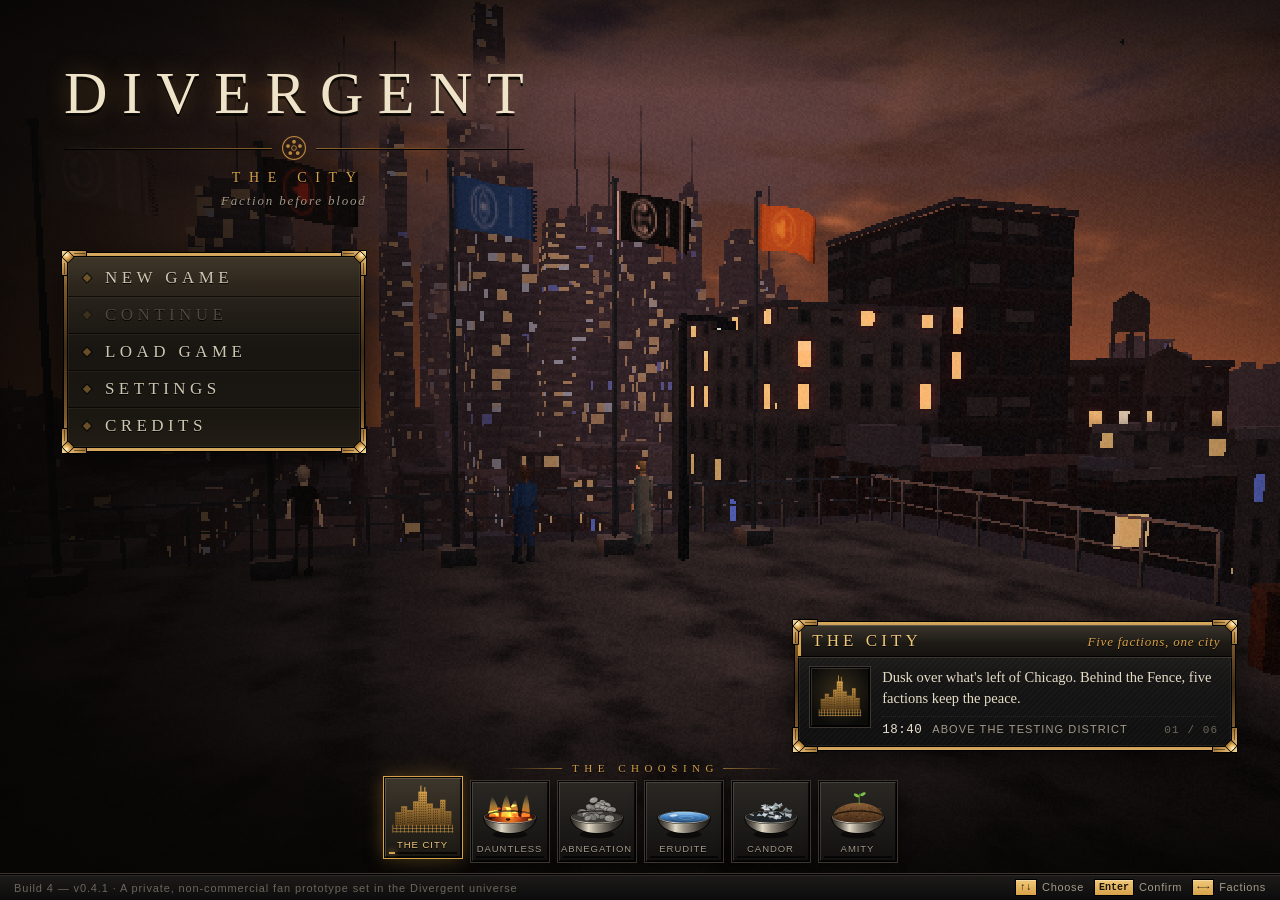
<file: index.html>
<!DOCTYPE html>
<html lang="en">
<head>
  <meta charset="UTF-8">
  <title>DIVERGENT — Build 4: The City</title>
  <meta name="viewport" content="width=device-width, initial-scale=1">
  <link rel="stylesheet" href="css/style.css">
</head>
<body>
  <div id="game-root">
    <canvas id="game-canvas"></canvas>
    <div id="ui-root"></div>
  </div>

  <!-- Three.js r149 (MIT). A local copy ships with the game so it runs offline; the CDN is only a fallback. -->
  <script src="js/lib/three.min.js"></script>
  <script>window.THREE || document.write('<script src="https://cdn.jsdelivr.net/npm/three@0.149.0/build/three.min.js"><\/script>');</script>

  <!-- core -->
  <script src="js/core/utils.js"></script>
  <script src="js/core/names.js"></script>
  <script src="js/core/config.js"></script>

  <!-- data -->
  <script src="js/data/factions.js"></script>
  <script src="js/data/rpg.js"></script>
  <script src="js/data/perks.js"></script>
  <script src="js/data/codex.js"></script>
  <script src="js/data/items.js"></script>
  <script src="js/data/citymap.js"></script>

  <!-- engine -->
  <script src="js/engine/atmosphere.js"></script>
  <script src="js/engine/post.js"></script>
  <script src="js/engine/textures.js"></script>
  <script src="js/engine/materials.js"></script>
  <script src="js/engine/geometry.js"></script>
  <script src="js/engine/collision.js"></script>
  <script src="js/engine/navigation.js"></script>
  <script src="js/engine/props.js"></script>
  <script src="js/engine/vehicles.js"></script>
  <script src="js/engine/arms.js"></script>
  <script src="js/engine/props_street.js"></script>
  <script src="js/engine/roads.js"></script>
  <script src="js/engine/physics.js"></script>
  <script src="js/engine/streetkit.js"></script>
  <script src="js/engine/farms.js"></script>
  <script src="js/engine/world.js"></script>
  <script src="js/engine/city.js"></script>
  <script src="js/engine/metrokit.js"></script>
  <script src="js/engine/character.js"></script>
  <script src="js/engine/cloth.js"></script>
  <script src="js/engine/input.js"></script>
  <script src="js/engine/audio.js"></script>

  <!-- game systems -->
  <script src="js/game/state.js"></script>
  <script src="js/game/clock.js"></script>
  <script src="js/game/stats.js"></script>
  <script src="js/game/inventory.js"></script>
  <script src="js/game/reputation.js"></script>
  <script src="js/game/perks.js"></script>
  <script src="js/game/quests.js"></script>
  <script src="js/game/codex.js"></script>
  <script src="js/game/dialogue.js"></script>
  <script src="js/game/npc.js"></script>
  <script src="js/game/npcAI.js"></script>
  <script src="js/game/player.js"></script>
  <script src="js/game/camera.js"></script>
  <script src="js/game/aptitude.js"></script>
  <script src="js/game/interaction.js"></script>
  <script src="js/game/save.js"></script>

  <!-- content: NPCs, quests, dialogue, barks -->
  <script src="js/data/npcs.js"></script>
  <script src="js/data/quests.js"></script>
  <script src="js/data/barks.js"></script>
  <script src="js/data/dialogue/ambient.js"></script>
  <script src="js/data/dialogue/staff.js"></script>
  <script src="js/data/dialogue/candidates.js"></script>
  <script src="js/data/dialogue/technician.js"></script>
  <script src="js/data/dialogue/sims.js"></script>
  <script src="js/data/npcs_dauntless.js"></script>
  <script src="js/data/dialogue/dauntless.js"></script>
  <script src="js/data/shops.js"></script>

  <!-- zones -->
  <script src="js/zones/menuScene.js"></script>
  <script src="js/zones/testingCenter.js"></script>
  <script src="js/zones/simulations.js"></script>

  <!-- story rules -->
  <script src="js/game/story.js"></script>
  <script src="js/game/checkpoint.js"></script>
  <script src="js/game/reception.js"></script>
  <script src="js/game/soundscape.js"></script>
  <script src="js/game/streetlife.js"></script>
  <script src="js/game/order.js"></script>
  <script src="js/game/citylife.js"></script>
  <script src="js/game/cityquests.js"></script>
  <script src="js/game/ambiance.js"></script>
  <script src="js/game/metro.js"></script>
  <script src="js/game/waterfront.js"></script>
  <script src="js/game/citytech.js"></script>
  <script src="js/game/gateroad.js"></script>
  <script src="js/game/shops.js"></script>
  <script src="js/game/farmlife.js"></script>
  <script src="js/game/weather.js"></script>
  <script src="js/game/leaves.js"></script>
  <script src="js/game/lives.js"></script>
  <script src="js/game/extras.js"></script>
  <script src="js/game/wildlife.js"></script>
  <script src="js/game/chapter.js"></script>
  <script src="js/game/build2.js"></script>
  <script src="js/game/district.js"></script>
  <script src="js/game/wait.js"></script>
  <script src="js/game/freerun.js"></script>
  <script src="js/game/activity.js"></script>
  <script src="js/game/fear.js"></script>
  <script src="js/game/combat.js"></script>
  <script src="js/game/training.js"></script>
  <script src="js/game/initiation.js"></script>
  <script src="js/game/stageone.js"></script>
  <script src="js/game/firstweek.js"></script>
  <script src="js/game/campaign.js"></script>
  <script src="js/game/stagetwo.js"></script>
  <script src="js/zones/camp_episodes.js"></script>
  <script src="js/zones/camp_content.js"></script>
  <script src="js/data/cityquests.js"></script>
  <script src="js/data/dialogue/city.js"></script>

  <!-- Build 2: story chapters -->
  <script src="js/zones/home.js"></script>
  <script src="js/zones/hub.js"></script>
  <script src="js/zones/dauntless.js"></script>
  <script src="js/zones/arrivals.js"></script>
  <script src="js/zones/compound.js"></script>
  <script src="js/zones/zipline.js"></script>
  <script src="js/zones/fearsim.js"></script>
  <script src="js/zones/fearscape.js"></script>
  <script src="js/zones/ctf.js"></script>
  <script src="js/zones/week_candor.js"></script>
  <script src="js/zones/week_erudite.js"></script>
  <script src="js/zones/week_abnegation.js"></script>
  <script src="js/zones/week_amity.js"></script>
  <script src="js/zones/trials.js"></script>
  <script src="js/zones/shops.js"></script>

  <!-- interface -->
  <script src="js/ui/ui.js"></script>
  <script src="js/ui/dialogueUI.js"></script>
  <script src="js/ui/worldMap.js"></script>
  <script src="js/ui/minimap.js"></script>
  <script src="js/ui/rpgMenu.js"></script>
  <script src="js/ui/shopUI.js"></script>
  <script src="js/ui/menus.js"></script>
  <script src="js/ui/menuReel.js"></script>
  <script src="js/ui/menuTheme.js"></script>
  <script src="js/ui/devMenu.js"></script>
  <script src="js/ui/creator.js"></script>
  <script src="js/ui/cursor.js"></script>

  <!-- boot -->
  <script src="js/game/game.js"></script>
  <script src="js/main.js"></script>
</body>
</html>
</file>
<file: css/style.css>
/* ==========================================================================
   DIVERGENT — interface styles
   Early-2000s PC RPG: beveled dark panels, bronze/amber accents, serif
   headings, compact information, subtle transparency.
   ========================================================================== */
:root {
  --panel: rgba(13, 14, 16, 0.9);
  --panel-solid: #111214;
  --panel-2: rgba(28, 27, 25, 0.92);
  --line: #3c362f;
  --bevel-hi: rgba(255, 238, 210, 0.14);
  --bevel-lo: rgba(0, 0, 0, 0.7);
  --accent: #d8a24a;
  --accent-2: #f0c878;
  --accent-dim: #8a6630;
  --text: #e8e0cf;
  --dim: #a39a89;
  --faint: #6c665b;
  --danger: #d0503a;
  --good: #8fcf6f;
  --info: #7fb2e0;
  --serif: 'Palatino Linotype', 'Book Antiqua', Palatino, 'URW Palladio L', Georgia, serif;
  --sans: 'Trebuchet MS', 'Lucida Sans Unicode', 'Lucida Grande', Verdana, sans-serif;
  --mono: 'Courier New', Courier, monospace;
  --bronze: linear-gradient(180deg, #d9ab5f 0%, #7d5829 17%, #3f2d15 50%, #7d5829 83%, #d9ab5f 100%);
}
* { box-sizing: border-box; }
html, body {
  margin: 0; padding: 0; width: 100%; height: 100%;
  overflow: hidden; background: #000; color: var(--text);
  font-family: var(--sans); font-size: 14px;
  -webkit-user-select: none; user-select: none;
}
#game-root { position: fixed; inset: 0; }
#game-canvas {
  position: absolute; inset: 0; width: 100%; height: 100%;
  image-rendering: pixelated; image-rendering: crisp-edges; display: block;
}
#ui-root { position: absolute; inset: 0; pointer-events: none; overflow: hidden; }
#ui-root > * { pointer-events: auto; }
.hidden { display: none !important; }
button { font-family: inherit; }

/* ------------------------------ panels ------------------------------ */
.panel {
  background: linear-gradient(180deg, rgba(30, 29, 27, 0.94), rgba(12, 13, 15, 0.94));
  border: 1px solid #000;
  box-shadow: inset 1px 1px 0 var(--bevel-hi), inset -1px -1px 0 var(--bevel-lo), 0 0 0 1px var(--line), 0 6px 24px rgba(0, 0, 0, 0.6);
  color: var(--text);
}
.panel-title {
  font-family: var(--serif); letter-spacing: 0.22em; text-transform: uppercase; font-size: 15px;
  color: var(--accent-2); padding: 7px 12px 6px;
  background: linear-gradient(180deg, #3a342b, #1d1a16 60%, #15130f);
  border-bottom: 1px solid #000; box-shadow: inset 0 1px 0 rgba(255, 230, 190, 0.18), 0 1px 0 var(--line);
  text-shadow: 0 1px 0 #000;
}
.btn {
  display: inline-block; cursor: pointer; padding: 6px 14px; margin: 3px;
  font-family: var(--serif); letter-spacing: 0.14em; text-transform: uppercase; font-size: 13px;
  color: var(--text); background: linear-gradient(180deg, #3a3631, #1e1c19);
  border: 1px solid #000; box-shadow: inset 1px 1px 0 var(--bevel-hi), inset -1px -1px 0 var(--bevel-lo);
}
.btn:hover, .btn.vhover { color: #1a1408; background: linear-gradient(180deg, var(--accent-2), var(--accent)); }
.btn:active { transform: translateY(1px); }
.btn.disabled, .btn:disabled { opacity: 0.4; pointer-events: none; }
.btn.small { padding: 3px 8px; font-size: 11px; }
.btn.on { color: #1a1408; background: linear-gradient(180deg, var(--accent-2), var(--accent)); }
.sep { height: 1px; background: linear-gradient(90deg, transparent, var(--line), transparent); margin: 8px 0; }
.dim { color: var(--dim); }
.faint { color: var(--faint); }
.accent { color: var(--accent); }
.good { color: var(--good); }
.bad { color: var(--danger); }
.scroll { overflow-y: auto; }
.scroll::-webkit-scrollbar { width: 9px; }
.scroll::-webkit-scrollbar-track { background: #0a0a0a; }
.scroll::-webkit-scrollbar-thumb { background: #3b352d; border: 1px solid #000; }
/* a menu entry (main menu, pause): serif capitals, a bronze lozenge, the highlight band */
.mm-item {
  position: relative; display: block; cursor: pointer; padding: 8px 22px 8px 38px; white-space: nowrap;
  font-family: var(--serif); font-size: 17px; letter-spacing: 0.26em; text-transform: uppercase; color: #cfc6b2; text-shadow: 0 1px 0 #000;
  transition: color 0.12s, letter-spacing 0.2s;
}
.mm-item + .mm-item { border-top: 1px solid rgba(0, 0, 0, 0.62); box-shadow: inset 0 1px 0 rgba(255, 240, 210, 0.04); }
.mm-item::before { content: ''; position: absolute; left: 17px; top: 50%; width: 6px; height: 6px; margin-top: -3px; transform: rotate(45deg);
  background: var(--accent-dim); box-shadow: 0 0 0 1px #000; opacity: 0.7; transition: background 0.12s, box-shadow 0.12s, opacity 0.12s; }
.mm-item:hover, .mm-item.vhover, .mm-item.kfocus {
  color: var(--accent-2); letter-spacing: 0.3em; text-shadow: 0 0 10px rgba(216, 162, 74, 0.5), 0 1px 0 #000;
  background: linear-gradient(90deg, rgba(216, 162, 74, 0.3), rgba(216, 162, 74, 0.07) 70%, rgba(216, 162, 74, 0));
  box-shadow: inset 3px 0 0 var(--accent), inset 0 1px 0 rgba(255, 230, 180, 0.08);
}
.mm-item:hover::before, .mm-item.vhover::before, .mm-item.kfocus::before { background: var(--accent-2); opacity: 1; box-shadow: 0 0 0 1px #000, 0 0 8px rgba(240, 200, 120, 0.85); }
.mm-item.disabled { color: #4d4840; pointer-events: none; }
.mm-item.disabled::before { opacity: 0.25; }
/* a key, as a keycap */
.kc { display: inline-block; min-width: 18px; padding: 0 4px; margin-right: 5px; font: bold 10px/15px var(--mono); letter-spacing: 0; color: #1a1408; text-align: center; vertical-align: 1px;
  background: linear-gradient(180deg, var(--accent-2), var(--accent)); border: 1px solid #000; box-shadow: inset 0 1px 0 rgba(255, 255, 255, 0.35); }

/* ------------------------------ HUD ------------------------------ */
#hud { position: absolute; inset: 0; pointer-events: none; }
#hud .hud-box {
  position: absolute; pointer-events: none;
  background: rgba(8, 9, 10, 0.62); border: 1px solid rgba(0, 0, 0, 0.8);
  box-shadow: inset 1px 1px 0 rgba(255, 240, 210, 0.08); padding: 5px 9px;
}
#hud-loc { top: 12px; left: 12px; min-width: 190px; }
#hud-loc .loc { font-family: var(--serif); font-size: 15px; letter-spacing: 0.08em; color: var(--accent-2); }
#hud-loc .sub { font-size: 11px; color: var(--dim); letter-spacing: 0.06em; }
#hud-loc .clock { font-family: var(--mono); font-size: 13px; color: var(--text); margin-top: 2px; }
#hud-compass {
  top: 12px; left: 50%; transform: translateX(-50%); width: 360px; height: 26px; overflow: hidden; padding: 0 !important;
}
#hud-compass .strip { position: absolute; top: 0; height: 100%; white-space: nowrap; font-family: var(--serif); font-size: 12px; color: var(--dim); }
#hud-compass .mark { position: absolute; top: 5px; transform: translateX(-50%); }
#hud-compass .mark.card { color: var(--accent-2); font-weight: bold; }
#hud-compass .center { position: absolute; left: 50%; top: 0; bottom: 0; width: 1px; background: rgba(216, 162, 74, 0.6); }
#hud-compass .quest { position: absolute; top: 2px; color: #ffd36a; font-size: 14px; transform: translateX(-50%); text-shadow: 0 0 4px #000; }
#hud-quest { top: 12px; right: 12px; width: 280px; }
#hud-quest .qt { font-family: var(--serif); color: var(--accent); font-size: 13px; letter-spacing: 0.06em; }
#hud-quest .qo { font-size: 12px; color: var(--text); margin-top: 2px; line-height: 1.35; }
#hud-quest .qd { font-size: 11px; color: var(--dim); margin-top: 3px; }
#hud-vitals { left: 12px; bottom: 12px; width: 210px; }
.bar { height: 9px; background: #0b0b0b; border: 1px solid #000; box-shadow: inset 0 0 0 1px #2a2620; margin-top: 3px; position: relative; }
.bar > i { position: absolute; left: 0; top: 0; bottom: 0; background: linear-gradient(180deg, #9fd27a, #4e8a37); }
.bar.stamina > i { background: linear-gradient(180deg, #e8c46a, #9c7224); }
.bar.fear > i { background: linear-gradient(180deg, #e07060, #8a2a1c); }
.bar.notice > i { background: linear-gradient(180deg, #8fb6e3, #2f5f9e); }
#hud-vitals .lbl { font-size: 10px; letter-spacing: 0.12em; color: var(--dim); text-transform: uppercase; }
#hud-vitals .buffs { font-size: 11px; color: var(--info); margin-top: 3px; }
#hud-prompt {
  left: 50%; bottom: 96px; transform: translateX(-50%); text-align: center; font-family: var(--serif); font-size: 15px;
  padding: 6px 14px !important; white-space: nowrap;
}
#hud-prompt .key {
  display: inline-block; min-width: 22px; padding: 1px 5px; margin-right: 6px; font-family: var(--mono); font-size: 13px; color: #111;
  background: linear-gradient(180deg, var(--accent-2), var(--accent)); border: 1px solid #000;
}
#hud-prompt .nm { color: var(--accent-2); }
#hud-subtitle {
  position: absolute; left: 50%; bottom: 140px; transform: translateX(-50%); max-width: 70%; text-align: center; pointer-events: none;
  font-size: 15px; color: #f2ecdc; text-shadow: 0 0 3px #000, 0 1px 2px #000; background: rgba(0, 0, 0, 0.45); padding: 6px 12px;
}
#hud-subtitle .who { color: var(--accent); font-family: var(--serif); letter-spacing: 0.12em; margin-right: 8px; }
#hud-notify { position: absolute; right: 12px; top: 130px; width: 300px; pointer-events: none; }
.note {
  background: rgba(10, 10, 11, 0.8); border-left: 3px solid var(--accent); padding: 5px 9px; margin-bottom: 4px; font-size: 12px;
  animation: noteIn 0.25s ease-out; box-shadow: 0 2px 6px rgba(0, 0, 0, 0.5);
}
.note.quest, .note.level { border-left-color: #ffd36a; font-family: var(--serif); font-size: 14px; color: #ffe6a8; }
.note.quest_fail, .note.rel_down, .note.rep_down { border-left-color: var(--danger); }
.note.rel_up, .note.rep_up, .note.skill { border-left-color: var(--good); }
.note.item { border-left-color: var(--info); }
.note.fade { opacity: 0; transition: opacity 0.6s; }
@keyframes noteIn { from { transform: translateX(30px); opacity: 0; } to { transform: none; opacity: 1; } }
#hud-hint { left: 50%; top: 46%; transform: translate(-50%, -50%); font-family: var(--serif); font-size: 15px; color: var(--accent-2); padding: 8px 14px !important; }
#hud-fps { right: 12px; bottom: 12px; font-family: var(--mono); font-size: 11px; color: var(--dim); }
#hud-sim { top: 14px; left: 50%; transform: translateX(-50%); font-family: var(--serif); letter-spacing: 0.4em; font-size: 12px; color: rgba(200, 220, 255, 0.55); background: none !important; border: none !important; box-shadow: none !important; }
#barks { position: absolute; inset: 0; pointer-events: none; }
.bark {
  position: absolute; transform: translate(-50%, -100%); max-width: 260px; text-align: center; font-size: 12.5px; color: #fff8e6;
  text-shadow: 0 1px 2px #000, 0 0 3px #000; background: rgba(0, 0, 0, 0.42); padding: 3px 7px; border-radius: 2px; white-space: normal;
}
.bark .bn { display: block; font-family: var(--serif); font-size: 10px; letter-spacing: 0.12em; color: var(--accent); text-transform: uppercase; }

/* ------------------------------ dialogue ------------------------------ */
#dialogue {
  position: absolute; left: 50%; bottom: 18px; transform: translateX(-50%); width: min(820px, 94vw);
  max-height: 58vh; display: flex; flex-direction: column;
}
#dialogue .dh { display: flex; align-items: baseline; gap: 12px; padding: 9px 14px 7px; border-bottom: 1px solid #000; background: linear-gradient(180deg, #2e2a24, #16140f); box-shadow: inset 0 1px 0 rgba(255,230,190,0.15); }
#dialogue .speaker { font-family: var(--serif); font-size: 19px; letter-spacing: 0.16em; color: var(--accent-2); text-transform: uppercase; }
#dialogue .faction { font-size: 11px; letter-spacing: 0.3em; text-transform: uppercase; padding: 1px 6px; border: 1px solid rgba(0,0,0,0.6); }
#dialogue .disp { margin-left: auto; font-size: 11px; color: var(--dim); letter-spacing: 0.08em; }
#dialogue .text { padding: 12px 16px 10px; font-family: var(--serif); font-size: 16px; line-height: 1.5; color: #efe7d4; min-height: 64px; overflow-y: auto; }
#dialogue .text i { color: var(--dim); font-style: italic; }
#dialogue .choices { padding: 4px 8px 10px; border-top: 1px solid rgba(255,255,255,0.05); overflow-y: auto; }
.choice { display: flex; gap: 8px; padding: 4px 8px; cursor: pointer; font-size: 14.5px; color: var(--text); line-height: 1.35; }
.choice .n { color: var(--accent-dim); font-family: var(--mono); min-width: 18px; }
.choice .chk { color: var(--info); font-family: var(--mono); font-size: 12.5px; white-space: nowrap; }
.choice .chk.pass { color: var(--good); }
.choice .tag { color: var(--faint); font-size: 12px; white-space: nowrap; }
.choice:hover, .choice.sel, .choice.vhover { background: linear-gradient(90deg, rgba(216, 162, 74, 0.28), rgba(216, 162, 74, 0.04)); color: #fff4d8; }
.choice.dis { color: #5e584f; cursor: default; }
.choice.dis .chk { color: #7a4a40; }
.choice.dis:hover, .choice.dis.vhover { background: none; }
.choice.end { color: var(--dim); }

/* ------------------------------ reading / confirm ------------------------------ */
#reading { position: absolute; left: 50%; top: 50%; transform: translate(-50%, -50%); width: min(560px, 92vw); max-height: 80vh; display: flex; flex-direction: column; }
#reading .body { padding: 16px 20px; font-family: var(--serif); font-size: 15.5px; line-height: 1.55; white-space: pre-wrap; overflow-y: auto;
  background: linear-gradient(180deg, rgba(232, 222, 196, 0.06), rgba(232, 222, 196, 0.02)); }
#reading .foot, .modal .foot { padding: 8px 12px; text-align: right; border-top: 1px solid #000; background: rgba(0,0,0,0.25); }
.modal { position: absolute; left: 50%; top: 50%; transform: translate(-50%, -50%); width: min(460px, 92vw); }
.modal .body { padding: 16px 18px; font-family: var(--serif); font-size: 15px; line-height: 1.5; }

/* ------------------------------ RPG menu ------------------------------ */
/* the window: a head (your mark, name, standing, experience, where and when), the page tabs, the page */
#rpgmenu { position: absolute; left: 50%; top: 50%; transform: translate(-50%, -50%); width: min(1000px, 96vw); height: min(660px, 93vh); display: flex; flex-direction: column; }
#rpgmenu .rm-head { display: flex; align-items: center; gap: 14px; padding: 9px 18px 9px 12px; border-bottom: 1px solid #000;
  background: linear-gradient(180deg, #36312a, #1c1a16 62%, #131210); box-shadow: inset 0 1px 0 rgba(255, 230, 190, 0.16), 0 1px 0 var(--line); }
#rpgmenu .rm-em { flex: 0 0 48px; height: 48px; display: grid; place-items: center; border: 1px solid #000;
  background: radial-gradient(circle at 50% 40%, #2b251c, #0b0b0a 78%); box-shadow: inset 1px 1px 0 var(--bevel-hi), inset -1px -1px 0 var(--bevel-lo), 0 0 0 1px var(--line); }
#rpgmenu .rm-em canvas { width: 38px; height: 38px; }
#rpgmenu .rm-id { min-width: 0; }
#rpgmenu .rm-id .nm { font-family: var(--serif); font-size: 21px; letter-spacing: 0.12em; color: var(--accent-2); white-space: nowrap; text-shadow: 0 1px 0 #000, 0 0 12px rgba(216, 162, 74, 0.25); }
#rpgmenu .rm-id .sub { font-size: 11.5px; letter-spacing: 0.06em; color: var(--dim); white-space: nowrap; }
#rpgmenu .rm-xp { flex: 0 0 220px; margin-left: 24px; }
#rpgmenu .rm-xp .k { display: flex; justify-content: space-between; font-size: 10px; letter-spacing: 0.14em; text-transform: uppercase; color: var(--dim); }
#rpgmenu .rm-xp .xv { font-family: var(--mono); font-size: 11px; letter-spacing: 0; color: var(--text); }
#rpgmenu .bar.xp { height: 7px; }
#rpgmenu .bar.xp > i { background: linear-gradient(180deg, var(--accent-2), var(--accent-dim)); }
#rpgmenu .rm-where { margin-left: auto; text-align: right; min-width: 0; }
#rpgmenu .rm-where .pl { font-family: var(--serif); font-size: 15px; letter-spacing: 0.08em; color: var(--accent); white-space: nowrap; overflow: hidden; text-overflow: ellipsis; }
#rpgmenu .rm-where .tm { font-family: var(--mono); font-size: 12.5px; color: var(--text); margin-top: 2px; }
/* the tabs: plates with a bronze-lit edge; the open one lit, and joined to its page */
#rpgmenu .tabs { display: flex; gap: 3px; padding: 7px 8px 0; background: linear-gradient(180deg, #0e0e0f, #171614); border-bottom: 1px solid #000; box-shadow: 0 1px 0 #262019; }
#rpgmenu .tab { flex: 1; position: relative; display: flex; align-items: center; justify-content: center; gap: 8px; padding: 7px 0 6px; cursor: pointer;
  font-family: var(--serif); letter-spacing: 0.18em; font-size: 12.5px; color: var(--dim); text-transform: uppercase; text-shadow: 0 1px 0 #000;
  background: linear-gradient(180deg, #2a2723, #151412); border: 1px solid #000; border-bottom: 0; box-shadow: inset 1px 1px 0 rgba(255, 240, 210, 0.08); }
#rpgmenu .tab .ti { width: 20px; height: 20px; flex: none; filter: grayscale(0.75) brightness(0.7); }
#rpgmenu .tab:hover, #rpgmenu .tab.vhover { color: var(--text); background: linear-gradient(180deg, #332f29, #1a1916); }
#rpgmenu .tab:hover .ti, #rpgmenu .tab.vhover .ti { filter: grayscale(0.3) brightness(0.92); }
#rpgmenu .tab.on { color: var(--accent-2); margin-bottom: -1px; padding-bottom: 7px; text-shadow: 0 0 10px rgba(216, 162, 74, 0.45), 0 1px 0 #000;
  background: linear-gradient(180deg, #4a4032, #29241d 55%, #1d1b17); box-shadow: inset 0 2px 0 var(--accent), inset 1px 0 0 rgba(255, 240, 210, 0.12); }
#rpgmenu .tab.on .ti { filter: drop-shadow(0 0 4px rgba(240, 200, 120, 0.55)); }
#rpgmenu .tab .dot { display: none; position: absolute; top: 2px; right: 7px; font-size: 9px; color: #ffd36a; text-shadow: 0 0 6px rgba(255, 211, 106, 0.8); }
#rpgmenu .tab.new .dot { display: block; }
#rpgmenu .content { flex: 1; overflow: hidden; display: flex; background: linear-gradient(180deg, rgba(29, 27, 23, 0.9), rgba(0, 0, 0, 0) 60px); box-shadow: inset 0 10px 14px -12px rgba(0, 0, 0, 0.9); }
#rpgmenu .foot { padding: 6px 12px; border-top: 1px solid #000; font-size: 11px; color: var(--dim); display: flex; justify-content: space-between; align-items: center;
  background: linear-gradient(180deg, #1d1b18, #0e0e0f); box-shadow: inset 0 1px 0 rgba(255, 240, 210, 0.06); }
#rpgmenu .foot .kc { margin-left: 10px; }
#rpgmenu .foot .kc:first-child { margin-left: 0; }
#rpgmenu .foot .ft { font-family: var(--serif); font-style: italic; letter-spacing: 0.12em; color: var(--faint); }
/* the character page: a portrait in a frame, with a bronze nameplate */
#rpgmenu .portrait { position: relative; width: 172px; height: 228px; margin: 4px auto 22px; border: 1px solid #000;
  background: radial-gradient(ellipse at 50% 28%, rgba(216, 162, 74, 0.2), rgba(0, 0, 0, 0) 62%), radial-gradient(ellipse at 50% 96%, rgba(0, 0, 0, 0.7), rgba(0, 0, 0, 0) 34%), linear-gradient(180deg, #2c2721, #0f0e0c);
  box-shadow: inset 1px 1px 0 var(--bevel-hi), inset -1px -1px 0 var(--bevel-lo), 0 0 0 1px #000, 0 0 0 4px #15130f, 0 0 0 5px var(--accent-dim), 0 6px 16px rgba(0, 0, 0, 0.6); }
#rpgmenu .portrait canvas { display: block; width: 168px; height: 216px; margin: 1px auto 0; }
#rpgmenu .portrait.none canvas { visibility: hidden; }
#rpgmenu .portrait .plate { position: absolute; left: -8px; right: -8px; bottom: -14px; padding: 3px 6px 4px; text-align: center; border: 1px solid #000;
  background: linear-gradient(180deg, #e2b56a, #a87a3a 45%, #6e4e22); box-shadow: inset 0 1px 0 rgba(255, 240, 200, 0.6), 0 3px 8px rgba(0, 0, 0, 0.6); }
#rpgmenu .portrait .pn { display: block; font-family: var(--serif); font-size: 14px; letter-spacing: 0.14em; color: #1c1206; text-shadow: 0 1px 0 rgba(255, 230, 180, 0.45); white-space: nowrap; overflow: hidden; text-overflow: ellipsis; }
#rpgmenu .portrait .pf { display: block; font-size: 9px; letter-spacing: 0.2em; text-transform: uppercase; color: #3a2610; }
#rpgmenu .cond { display: flex; align-items: center; gap: 10px; font-size: 12px; padding: 3px 0; }
#rpgmenu .cond .k { color: var(--dim); letter-spacing: 0.06em; }
#rpgmenu .cond .bar { flex: 1; margin: 0; }
#rpgmenu .cond .v { font-family: var(--mono); color: var(--text); min-width: 24px; text-align: right; }
#rpgmenu .descbox { min-height: 132px; }
.cols { display: flex; width: 100%; height: 100%; }
.col { padding: 12px 14px; overflow-y: auto; }
.col + .col { border-left: 1px solid rgba(0,0,0,0.8); box-shadow: -1px 0 0 rgba(255,255,255,0.04); }
.h { position: relative; font-family: var(--serif); color: var(--accent); letter-spacing: 0.18em; font-size: 12px; text-transform: uppercase; margin: 8px 0 6px; padding: 0 0 4px 13px; text-shadow: 0 1px 0 #000;
  background: linear-gradient(90deg, var(--accent-dim), rgba(138, 102, 48, 0.25) 60%, rgba(138, 102, 48, 0)) left bottom / 100% 1px no-repeat; }
.h::before { content: ''; position: absolute; left: 1px; top: 4px; width: 5px; height: 5px; transform: rotate(45deg); background: var(--accent); box-shadow: 0 0 0 1px #000; }
.kv { display: flex; justify-content: space-between; padding: 3px 0; font-size: 13px; border-bottom: 1px dotted rgba(255,255,255,0.06); }
.kv .k { color: var(--dim); letter-spacing: 0.06em; }
.kv .v { color: var(--text); text-align: right; }
.attr-row { display: flex; align-items: center; gap: 8px; padding: 4px 6px; cursor: default; border-bottom: 1px dotted rgba(255,255,255,0.06); }
.attr-row .nm { width: 108px; font-family: var(--serif); letter-spacing: 0.08em; }
.attr-row .val { width: 26px; text-align: center; font-family: var(--mono); color: var(--accent-2); font-size: 15px; }
.attr-row .pips { flex: 1; display: flex; gap: 2px; }
.attr-row .pips i { flex: 1; height: 8px; background: #191816; border: 1px solid #000; }
.attr-row .pips i.on { background: linear-gradient(180deg, var(--accent-2), var(--accent-dim)); }
.attr-row .pips i.buff { background: linear-gradient(180deg, #9ed0ff, #3d7ab8); }
.attr-row:hover, .attr-row.vhover, .attr-row.sel { background: linear-gradient(90deg, rgba(216,162,74,0.16), rgba(216,162,74,0.02)); box-shadow: inset 2px 0 0 var(--accent-dim); }
.list-item { padding: 5px 8px; cursor: pointer; border-bottom: 1px solid rgba(0,0,0,0.6); font-size: 13px; display: flex; align-items: center; gap: 8px; }
.list-item:hover, .list-item.vhover { background: rgba(216,162,74,0.12); }
.list-item.on { background: linear-gradient(90deg, rgba(216,162,74,0.32), rgba(216,162,74,0.05)); color: #fff4d8; box-shadow: inset 3px 0 0 var(--accent); }
.list-item .qty { margin-left: auto; color: var(--dim); font-family: var(--mono); }
.list-item .st { margin-left: auto; font-size: 10px; letter-spacing: 0.12em; }
.icon { width: 28px; height: 28px; flex: none; image-rendering: pixelated; border: 1px solid #000; background: #0c0c0c; }
.subtabs { display: flex; gap: 2px; margin-bottom: 8px; flex-wrap: wrap; }
.subtab { padding: 3px 9px; font-size: 11px; letter-spacing: 0.12em; text-transform: uppercase; cursor: pointer; color: var(--dim); border: 1px solid #000;
  background: linear-gradient(180deg, #2a2723, #151412); box-shadow: inset 1px 1px 0 var(--bevel-hi), inset -1px -1px 0 var(--bevel-lo); }
.subtab:hover { color: var(--text); }
.subtab.on { color: #1a1408; background: linear-gradient(180deg, var(--accent-2), var(--accent)); }
.desc { font-family: var(--serif); font-size: 14.5px; line-height: 1.5; color: #e6dcc6; }
.obj { padding: 3px 0 3px 18px; position: relative; font-size: 13px; }
.obj::before { content: '\25C7'; position: absolute; left: 2px; color: var(--accent); }
.obj.done { color: var(--faint); text-decoration: line-through; }
.obj.done::before { content: '\25C6'; color: var(--good); }
.obj.failed { color: #8a4a40; text-decoration: line-through; }
.obj.failed::before { content: '\2716'; color: var(--danger); }
.log { font-size: 12px; color: var(--dim); padding: 3px 0; border-bottom: 1px dotted rgba(255,255,255,0.05); }
.log b { color: var(--faint); font-family: var(--mono); font-weight: normal; margin-right: 6px; }
.rep-row { padding: 7px 4px; border-bottom: 1px solid rgba(0,0,0,0.5); display: flex; align-items: center; gap: 10px; }
.rep-row .em { width: 36px; height: 36px; flex: none; }
.rep-row .rn { width: 120px; font-family: var(--serif); letter-spacing: 0.1em; }
.rep-row .rb { flex: 1; height: 10px; background: #121110; border: 1px solid #000; position: relative; }
.rep-row .rb .mid { position: absolute; left: 50%; top: -2px; bottom: -2px; width: 1px; background: #555; }
.rep-row .rb i { position: absolute; top: 0; bottom: 0; }
.rep-row .rl { width: 90px; text-align: right; font-size: 12px; color: var(--dim); }
#map-canvas { width: 100%; height: 100%; display: block; image-rendering: pixelated; background: #0b0c0d; }

/* ---- the RPG layer: points in the head, tooltips, the paper doll, perk trees, factions, journal, codex ---- */
#rpgmenu { --fc: var(--accent); }
#rpgmenu .tab { letter-spacing: 0.1em; font-size: 11.5px; gap: 6px; white-space: nowrap; overflow: hidden; }
#rpgmenu .tab .ti { width: 18px; height: 18px; }
#rpgmenu [data-f="abnegation"] { --fc: #c9c7bb; } #rpgmenu [data-f="dauntless"] { --fc: #e0553a; } #rpgmenu [data-f="erudite"] { --fc: #8fb6e3; }
#rpgmenu [data-f="candor"] { --fc: #ecebe4; } #rpgmenu [data-f="amity"] { --fc: #e8b84a; } #rpgmenu [data-f="divergent"] { --fc: #9fd0ff; } #rpgmenu [data-f="factionless"] { --fc: #b49a7a; }
#rpgmenu .rm-pts { display: flex; gap: 6px; margin-left: 10px; }
#rpgmenu .rm-pts .pt { display: flex; flex-direction: column; align-items: center; min-width: 38px; padding: 2px 6px 1px; font: bold 16px/1 var(--serif); color: #1c1206; border: 1px solid #000;
  background: linear-gradient(180deg, #f3d18c, #b8873e 55%, #7a5426); box-shadow: inset 0 1px 0 rgba(255, 240, 200, 0.6), 0 0 10px rgba(240, 200, 120, 0.35); animation: ptpulse 1.6s ease-in-out infinite; }
#rpgmenu .rm-pts .pt i { font: normal 8px/1.4 var(--sans); letter-spacing: 0.16em; font-style: normal; }
#rpgmenu .rm-pts .pt.k { background: linear-gradient(180deg, #cfe6ff, #6a9ad0 55%, #2f5680); }
@keyframes ptpulse { 50% { box-shadow: inset 0 1px 0 rgba(255, 240, 200, 0.6), 0 0 16px rgba(240, 200, 120, 0.6); } }
#rpgmenu .rm-tip { position: absolute; z-index: 5; max-width: 300px; padding: 8px 10px; pointer-events: none; font-size: 12.5px; line-height: 1.4; color: var(--text);
  background: linear-gradient(180deg, rgba(36, 32, 26, 0.98), rgba(14, 13, 11, 0.98)); border: 1px solid #000; box-shadow: inset 0 0 0 1px var(--accent-dim), 0 6px 18px rgba(0, 0, 0, 0.7); }
#rpgmenu .rm-tip b { display: block; font-family: var(--serif); font-weight: normal; font-size: 14px; letter-spacing: 0.1em; color: var(--accent-2); }
#rpgmenu .rm-tip .tk { font-size: 10px; letter-spacing: 0.14em; text-transform: uppercase; color: var(--dim); margin-bottom: 4px; }
#rpgmenu .rm-tip .ts { margin-top: 5px; font-size: 11px; color: var(--accent); }
#rpgmenu .rm-tip .ts.owned { color: var(--good); } #rpgmenu .rm-tip .ts.dormant, #rpgmenu .rm-tip .ts.locked { color: #c98a70; }
/* the paper doll: slots either side of the portrait */
#rpgmenu .doll { display: flex; align-items: flex-start; justify-content: center; gap: 8px; margin: 2px 0 6px; }
#rpgmenu .doll .portrait { margin: 4px 0 22px; flex: none; }
#rpgmenu .slots { display: flex; flex-direction: column; gap: 9px; padding-top: 6px; }
#rpgmenu .slot { position: relative; width: 52px; height: 58px; padding: 0; border-bottom: 1px solid #000; display: flex; flex-direction: column; align-items: center; justify-content: center; gap: 2px; cursor: pointer; border: 1px solid #000;
  background: radial-gradient(circle at 50% 38%, #2b261e, #0c0b0a 80%); box-shadow: inset 1px 1px 0 var(--bevel-hi), inset -1px -1px 0 var(--bevel-lo), 0 0 0 1px #2a241b, 0 0 0 2px var(--accent-dim); }
#rpgmenu .slot:hover, #rpgmenu .slot.vhover { box-shadow: inset 1px 1px 0 var(--bevel-hi), inset -1px -1px 0 var(--bevel-lo), 0 0 0 1px #2a241b, 0 0 0 2px var(--accent-2), 0 0 10px rgba(240, 200, 120, 0.4); }
#rpgmenu .slot.empty { cursor: default; opacity: 0.6; }
#rpgmenu .slot .ph { color: var(--accent-dim); font-size: 22px; line-height: 34px; }
#rpgmenu .slot .sl { width: auto; font: 7.5px var(--sans); letter-spacing: 0.14em; text-transform: uppercase; color: var(--dim); } /* (not the save menu's .slot) */
#rpgmenu .slot.mark canvas { width: 34px; height: 34px; }
/* skills & perks: the trees down the left */
#rpgmenu .tgrp { margin: 10px 0 3px; font-size: 10px; letter-spacing: 0.22em; text-transform: uppercase; color: var(--accent-dim); }
#rpgmenu .tree-row { position: relative; gap: 7px; padding: 4px 8px 6px; }
#rpgmenu .tree-row .tg { width: 18px; text-align: center; color: var(--accent); font-size: 14px; }
#rpgmenu .tree-row .tn { font-family: var(--serif); letter-spacing: 0.06em; }
#rpgmenu .tree-row .tv { margin-left: auto; text-align: right; line-height: 1.05; }
#rpgmenu .tree-row .tv b { display: block; font: normal 11px var(--mono); color: var(--text); white-space: nowrap; max-width: 92px; overflow: hidden; text-overflow: ellipsis; }
#rpgmenu .tree-row .tv i { font-style: normal; font-size: 8px; letter-spacing: 1px; color: var(--accent); }
#rpgmenu .tree-row .tfrac { position: absolute; left: 33px; right: 8px; bottom: 2px; height: 2px; background: #15140f; }
#rpgmenu .tree-row .tfrac i { position: absolute; left: 0; top: 0; bottom: 0; background: var(--accent-dim); }
#rpgmenu .tree-row.avail .tg { color: #9fd0ff; text-shadow: 0 0 6px rgba(120, 190, 255, 0.8); }
/* the tree itself */
#rpgmenu .tree-view { display: flex; flex-direction: column; }
#rpgmenu .tv-head { display: flex; gap: 12px; align-items: center; padding-bottom: 8px; border-bottom: 1px solid #000; box-shadow: 0 1px 0 rgba(255, 255, 255, 0.04); }
#rpgmenu .tvg { width: 44px; height: 44px; display: grid; place-items: center; font-size: 24px; color: var(--accent-2); border: 1px solid #000; background: radial-gradient(circle, #2e281f, #0b0a09); box-shadow: 0 0 0 1px var(--accent-dim); }
#rpgmenu .tvn { font-family: var(--serif); font-size: 20px; letter-spacing: 0.16em; text-transform: uppercase; color: var(--accent-2); }
#rpgmenu .tvs { font-size: 11.5px; color: var(--dim); line-height: 1.35; }
#rpgmenu .tiers { flex: 1; display: flex; flex-direction: column; justify-content: space-around; padding: 6px 0; position: relative; }
#rpgmenu .tiers::before { content: ''; position: absolute; left: calc(50% + 40px); top: 26px; bottom: 26px; width: 2px; background: linear-gradient(180deg, var(--accent-dim), #2a241b); opacity: 0.6; }
#rpgmenu .tier { position: relative; display: flex; align-items: center; gap: 10px; min-height: 64px; }
#rpgmenu .tier .tl { width: 120px; flex: none; font-size: 10.5px; color: var(--faint); line-height: 1.3; }
#rpgmenu .tier .tl b { display: block; font: normal 18px var(--serif); color: #5a5246; letter-spacing: 0.1em; }
#rpgmenu .tier.open .tl b { color: var(--fc); text-shadow: 0 0 8px rgba(216, 162, 74, 0.35); }
#rpgmenu .tier.open .tl span { color: var(--dim); }
#rpgmenu .tier .nodes { flex: 1; display: flex; justify-content: center; gap: 14px; position: relative; z-index: 1; }
#rpgmenu .pk { width: 132px; padding: 7px 6px 6px; text-align: center; cursor: pointer; border: 1px solid #000; transition: transform 0.12s;
  background: linear-gradient(180deg, #24211c, #121110); box-shadow: inset 1px 1px 0 rgba(255, 240, 210, 0.06), 0 0 0 1px #2a241b; }
#rpgmenu .pk .pg { display: block; font-size: 20px; line-height: 24px; color: #5a5246; }
#rpgmenu .pk .pn { display: block; font-family: var(--serif); font-size: 12.5px; letter-spacing: 0.06em; color: var(--dim); }
#rpgmenu .pk .ps { display: block; margin-top: 2px; font-size: 9px; letter-spacing: 0.16em; text-transform: uppercase; color: var(--faint); }
#rpgmenu .pk:hover, #rpgmenu .pk.vhover { transform: translateY(-1px); }
#rpgmenu .pk.available { box-shadow: inset 1px 1px 0 rgba(255, 240, 210, 0.1), 0 0 0 1px var(--accent-dim), 0 0 12px rgba(120, 190, 255, 0.25); }
#rpgmenu .pk.available .pg { color: #9fd0ff; } #rpgmenu .pk.available .pn { color: var(--text); } #rpgmenu .pk.available .ps { color: #9fd0ff; }
#rpgmenu .pk.owned { background: linear-gradient(180deg, #4a4032, #241f18); box-shadow: inset 0 1px 0 rgba(255, 230, 180, 0.25), 0 0 0 1px var(--accent), 0 0 12px rgba(216, 162, 74, 0.3); }
#rpgmenu .pk.owned .pg { color: var(--fc); text-shadow: 0 0 8px rgba(240, 200, 120, 0.6); } #rpgmenu .pk.owned .pn { color: var(--accent-2); } #rpgmenu .pk.owned .ps { color: var(--good); }
#rpgmenu .pk.dormant { background: repeating-linear-gradient(135deg, #1b1916 0 6px, #141210 6px 12px); box-shadow: 0 0 0 1px #6a3a2a; }
#rpgmenu .pk.dormant .pg, #rpgmenu .pk.dormant .ps { color: #a8644c; }
#rpgmenu .pk.locked { opacity: 0.55; }
#rpgmenu .pk.sel { outline: 2px solid var(--accent-2); outline-offset: 2px; }
#rpgmenu .pk.just { animation: pkjust 0.9s ease-out; }
@keyframes pkjust { 0% { transform: scale(1.18); box-shadow: 0 0 0 2px #fff4d8, 0 0 40px rgba(255, 220, 150, 0.95); } 100% { transform: none; } }
#rpgmenu .pk-detail { margin-top: 4px; padding: 8px 10px; border: 1px solid #000; background: rgba(0, 0, 0, 0.3); box-shadow: inset 0 0 0 1px #2a241b; }
#rpgmenu .pk-detail .pdn { font-family: var(--serif); font-size: 15px; letter-spacing: 0.1em; color: var(--accent-2); }
#rpgmenu .pk-detail .pdn .ptier { font: 10px var(--sans); letter-spacing: 0.16em; color: var(--dim); text-transform: uppercase; margin-left: 6px; }
#rpgmenu .pk-detail .pdr { font-size: 12px; margin: 3px 0 2px; color: var(--dim); }
#rpgmenu .pk-detail .learn { margin-top: 5px; }
/* factions */
#rpgmenu .fac-row .em { width: 30px; height: 30px; flex: none; }
#rpgmenu .fac-row .fn { line-height: 1.15; } #rpgmenu .fac-row .fn b { display: block; font: normal 13.5px var(--serif); letter-spacing: 0.08em; }
#rpgmenu .fac-row .fn i { font-style: normal; font-size: 10.5px; color: var(--dim); }
#rpgmenu .fac-row .fv { margin-left: auto; font: 12px var(--mono); }
#rpgmenu .fac-top { display: flex; gap: 14px; align-items: center; }
#rpgmenu .fac-top .fem { width: 76px; height: 76px; flex: none; filter: drop-shadow(0 0 10px rgba(0, 0, 0, 0.9)); }
#rpgmenu .fnm { font-family: var(--serif); font-size: 24px; letter-spacing: 0.28em; color: var(--fc); text-shadow: 0 2px 0 #000; }
#rpgmenu .fvt { font-family: var(--serif); font-style: italic; color: var(--dim); font-size: 13px; }
#rpgmenu .frel { font-size: 10.5px; letter-spacing: 0.16em; text-transform: uppercase; color: var(--accent-dim); margin-top: 3px; }
#rpgmenu .ftitle { font-size: 13px; color: var(--text); } #rpgmenu .ftitle b { font-family: var(--serif); font-weight: normal; color: var(--accent-2); letter-spacing: 0.06em; }
#rpgmenu .stand { position: relative; height: 12px; margin: 14px 0 0; background: linear-gradient(90deg, #3a1610, #161412 40%, #161412 60%, #1a2a14); border: 1px solid #000; box-shadow: inset 0 0 0 1px #2a241b; }
#rpgmenu .stand .tick { position: absolute; top: -3px; bottom: -3px; width: 1px; background: #5a5040; }
#rpgmenu .stand .fill { position: absolute; top: 2px; bottom: 2px; } #rpgmenu .stand .fill.pos { background: linear-gradient(180deg, #a8d88a, #4e8a37); } #rpgmenu .stand .fill.neg { background: linear-gradient(180deg, #e07060, #8a2a1c); }
#rpgmenu .stand .you { position: absolute; top: -6px; width: 0; height: 0; margin-left: -5px; border: 5px solid transparent; border-top: 7px solid var(--accent-2); }
#rpgmenu .stand-l { position: relative; height: 26px; margin-top: 3px; }
#rpgmenu .stand-l span { position: absolute; transform: translateX(-50%); width: 13%; text-align: center; font-size: 9px; line-height: 1.15; color: var(--faint); }
#rpgmenu .stand-l span.on { color: var(--accent-2); }
#rpgmenu .fnext { font-size: 11.5px; color: var(--dim); } #rpgmenu .fnext b { color: var(--text); font-weight: normal; }
#rpgmenu .manifesto { font-family: var(--serif); font-size: 14px; line-height: 1.55; color: #e6dcc3; padding: 8px 12px; margin-bottom: 6px; border-left: 2px solid var(--fc); background: rgba(232, 222, 196, 0.04); }
/* the journal */
#rpgmenu .content[data-tab="quests"] { flex-direction: column; }
#rpgmenu .jtabs { margin: 8px 14px 0; }
#rpgmenu .jbody { flex: 1; display: flex; min-height: 0; }
#rpgmenu .nday { margin: 10px 0 3px; font: 12px var(--serif); letter-spacing: 0.2em; text-transform: uppercase; color: var(--accent-dim); }
#rpgmenu .xps { display: flex; flex-wrap: wrap; justify-content: space-between; padding: 4px 0; border-bottom: 1px dotted rgba(255, 255, 255, 0.06); }
#rpgmenu .xps .xn { font-family: var(--serif); letter-spacing: 0.06em; } #rpgmenu .xps .xa { font: 11.5px var(--mono); color: var(--accent-2); }
#rpgmenu .xps .xd { width: 100%; font-size: 11.5px; color: var(--dim); }
#rpgmenu .list-item.dimmed { opacity: 0.55; }
/* the codex */
#rpgmenu .cx { font-family: var(--serif); font-size: 13px; }
#rpgmenu .cx.locked { color: #4c473f; cursor: default; font-style: italic; }
#rpgmenu .cx.unread::after { content: '\25cf'; margin-left: auto; font-size: 8px; color: #ffd36a; text-shadow: 0 0 6px rgba(255, 211, 106, 0.8); }
#rpgmenu .codex-page { padding: 16px 26px; background: radial-gradient(ellipse at 50% 0%, rgba(232, 214, 170, 0.08), rgba(0, 0, 0, 0) 70%), linear-gradient(180deg, rgba(232, 222, 196, 0.035), rgba(232, 222, 196, 0.01)); }
#rpgmenu .cxc { font-size: 10px; letter-spacing: 0.26em; text-transform: uppercase; color: var(--accent-dim); }
#rpgmenu .cxt { font-family: var(--serif); font-size: 22px; letter-spacing: 0.12em; color: var(--accent-2); margin: 2px 0 10px; padding-bottom: 6px; border-bottom: 1px solid var(--accent-dim); }
#rpgmenu .cxe { float: right; width: 64px; height: 64px; margin: 0 0 8px 12px; }
#rpgmenu .cxb { font-family: var(--serif); font-size: 15px; line-height: 1.6; color: #e9e0c9; }
#rpgmenu .cxb p { margin: 0 0 10px; } #rpgmenu .cxb p:first-child::first-letter { float: left; font-size: 40px; line-height: 0.9; margin: 3px 6px 0 0; color: var(--accent-2); }

/* ---- the level-up fanfare: a bronze plate that drops in and goes ---- */
#levelup { position: absolute; left: 50%; top: 9%; z-index: 45; min-width: 300px; padding: 12px 34px 10px; text-align: center; pointer-events: none; opacity: 0; transform: translate(-50%, -30px) scale(0.92);
  background: radial-gradient(ellipse at 50% 0%, rgba(255, 210, 130, 0.25), rgba(0, 0, 0, 0) 70%), linear-gradient(180deg, rgba(40, 33, 24, 0.96), rgba(14, 12, 10, 0.96));
  border: 1px solid #000; box-shadow: 0 0 0 1px var(--accent-dim), 0 0 0 4px #15130f, 0 0 0 5px var(--accent), 0 10px 40px rgba(0, 0, 0, 0.8), 0 0 60px rgba(216, 162, 74, 0.35); transition: opacity 0.6s, transform 0.6s; overflow: hidden; }
#levelup.on { opacity: 1; transform: translate(-50%, 0) scale(1); }
#levelup .lv-rays { position: absolute; inset: -60%; background: repeating-conic-gradient(rgba(255, 220, 150, 0.09) 0 8deg, rgba(0, 0, 0, 0) 8deg 20deg); animation: lvspin 9s linear infinite; }
@keyframes lvspin { to { transform: rotate(360deg); } }
#levelup .lv-k, #levelup .lv-n, #levelup .lv-g, #levelup .lv-h { position: relative; }
#levelup .lv-k { font-family: var(--serif); font-size: 13px; letter-spacing: 0.5em; text-transform: uppercase; color: var(--accent); }
#levelup .lv-n { font-family: var(--serif); font-size: 62px; line-height: 1; color: #ffe6a8; text-shadow: 0 2px 0 #000, 0 0 24px rgba(255, 200, 110, 0.8); }
#levelup.on .lv-n { animation: lvpop 0.7s cubic-bezier(.2, 1.6, .4, 1); }
@keyframes lvpop { from { transform: scale(2.2); opacity: 0; } }
#levelup .lv-g { display: flex; gap: 14px; justify-content: center; margin: 4px 0 4px; font-size: 13px; color: var(--good); letter-spacing: 0.06em; }
#levelup .lv-h { font-size: 10px; letter-spacing: 0.22em; color: var(--dim); text-transform: uppercase; }

/* ---- dialogue: perk and standing tags, Candor's lie mark, Erudite's analysis ---- */
.choice .ptag { color: var(--fc, var(--accent)); font-size: 11.5px; letter-spacing: 0.08em; white-space: nowrap; text-shadow: 0 0 6px rgba(0, 0, 0, 0.9); }
.choice .ptag[data-f="abnegation"] { --fc: #c9c7bb; } .choice .ptag[data-f="dauntless"] { --fc: #ef6a4c; } .choice .ptag[data-f="erudite"] { --fc: #8fb6e3; }
.choice .ptag[data-f="candor"] { --fc: #f4f3ee; } .choice .ptag[data-f="amity"] { --fc: #e8b84a; } .choice .ptag[data-f="divergent"] { --fc: #9fd0ff; }
.choice .chk sup { font-size: 9px; color: var(--good); margin-left: 1px; }
#dialogue .disp b { font-weight: normal; } #dialogue .disp.good b { color: var(--good); } #dialogue .disp.bad b { color: var(--danger); } #dialogue .disp .an { font-family: var(--mono); font-size: 10.5px; color: #8fb6e3; }
#dialogue .liemark { display: flex; gap: 10px; align-items: baseline; padding: 5px 16px; font-size: 12px; color: #e8d0c4; background: linear-gradient(90deg, rgba(160, 40, 30, 0.45), rgba(160, 40, 30, 0.05)); border-bottom: 1px solid #000; }
#dialogue .liemark b { font-weight: normal; font-family: var(--serif); letter-spacing: 0.2em; color: #ff9a80; white-space: nowrap; }
#dialogue .liemark .tell { font-style: italic; }
#dialogue.lying .text { box-shadow: inset 3px 0 0 #c0503a; background: linear-gradient(90deg, rgba(192, 80, 58, 0.1), rgba(192, 80, 58, 0)); }

/* ------------------------------ main menu ------------------------------ */
/* the game's own look (bronze, serif capitals, bevelled panels) over the factions' highlights reel
   (js/ui/menuReel.js); along the bottom, the five bowls of the Choosing cut to each faction's day */
#mainmenu { position: absolute; inset: 0; overflow: hidden; font-family: var(--sans); }
#mainmenu .shade { position: absolute; inset: 0; pointer-events: none;
  background: linear-gradient(90deg, rgba(7, 6, 5, 0.86) 0%, rgba(7, 6, 5, 0.55) 25%, rgba(7, 6, 5, 0) 46%),
    linear-gradient(0deg, rgba(5, 5, 4, 0.9) 0, rgba(5, 5, 4, 0.45) 110px, rgba(5, 5, 4, 0) 220px),
    linear-gradient(180deg, rgba(5, 5, 4, 0.5) 0, rgba(5, 5, 4, 0) 90px),
    radial-gradient(ellipse at 62% 45%, rgba(0, 0, 0, 0) 52%, rgba(0, 0, 0, 0.5) 100%); }

/* the name, and the oath under it */
#mainmenu .mm-left { position: absolute; left: clamp(26px, 5vw, 76px); top: clamp(26px, 7vh, 76px); display: flex; flex-direction: column; align-items: flex-start; }
#mainmenu .logo { display: flex; flex-direction: column; align-items: center; }
#mainmenu .title {
  font-family: var(--serif); font-size: clamp(40px, 4.7vw, 66px); letter-spacing: 0.24em; margin-right: -0.24em; line-height: 1;
  color: #efe4c9; text-shadow: 0 0 22px rgba(216, 162, 74, 0.35), 0 3px 0 #000; animation: titleGlow 6s ease-in-out infinite;
}
@keyframes titleGlow { 0%, 100% { text-shadow: 0 0 18px rgba(216, 162, 74, 0.25), 0 3px 0 #000; } 50% { text-shadow: 0 0 34px rgba(216, 162, 74, 0.5), 0 3px 0 #000; } }
#mainmenu .rule { display: flex; align-items: center; gap: 9px; align-self: stretch; margin: 12px 0 9px; }
#mainmenu .rule i { flex: 1; height: 1px; background: linear-gradient(90deg, rgba(138, 102, 48, 0), var(--accent-dim)); box-shadow: 0 1px 0 #000; }
#mainmenu .rule i:last-child { background: linear-gradient(90deg, var(--accent-dim), rgba(138, 102, 48, 0)); }
#mainmenu .rule canvas { width: 26px; height: 26px; flex: none; }
#mainmenu .subtitle { font-family: var(--serif); font-size: 14px; letter-spacing: 0.62em; margin-right: -0.62em; color: var(--accent); text-transform: uppercase; text-shadow: 0 1px 0 #000; }
#mainmenu .motto { margin-top: 7px; font-family: var(--serif); font-style: italic; font-size: 13px; letter-spacing: 0.14em; color: var(--dim); text-shadow: 0 1px 0 #000; }

/* the menu: a bronze-framed plate */
#mainmenu .items { position: relative; width: 300px; margin-top: clamp(20px, 5vh, 44px); padding: 4px 0; }
#mainmenu .items.ornate { background: linear-gradient(180deg, rgba(255, 236, 200, 0.04), rgba(0, 0, 0, 0) 40%) padding-box,
  linear-gradient(180deg, rgba(26, 25, 23, 0.84), rgba(10, 11, 12, 0.88)) padding-box, var(--bronze) border-box; }

/* what's on: a panel like the game's own, the faction's mark in a frame, its colour down the side */
#mainmenu .reel-cap {
  --fc: var(--accent);
  position: absolute; right: clamp(20px, 3.5vw, 56px); bottom: 150px; width: min(440px, 42vw);
  opacity: 0; transform: translateY(8px); transition: opacity 0.35s, transform 0.45s ease-out; pointer-events: none;
}
#mainmenu .reel-cap.show { opacity: 1; transform: none; }
#mainmenu .reel-cap[data-faction="abnegation"] { --fc: #c9c7bb; }
#mainmenu .reel-cap[data-faction="dauntless"] { --fc: #e0553a; }
#mainmenu .reel-cap[data-faction="erudite"] { --fc: #8fb6e3; }
#mainmenu .reel-cap[data-faction="candor"] { --fc: #ecebe4; }
#mainmenu .reel-cap[data-faction="amity"] { --fc: #e8b84a; }
#mainmenu .cap-head { display: flex; align-items: baseline; gap: 12px; padding: 6px 12px 5px 14px; box-shadow: inset 3px 0 0 var(--fc), inset 0 1px 0 rgba(255, 230, 190, 0.18), 0 1px 0 var(--line);
  background: linear-gradient(180deg, #3a342b, #1d1a16 60%, #15130f); border-bottom: 1px solid #000; }
#mainmenu .cap-name { font-family: var(--serif); font-size: 17px; letter-spacing: 0.24em; text-transform: uppercase; color: var(--accent-2); text-shadow: 0 1px 0 #000; }
#mainmenu .cap-virtue { margin-left: auto; font-family: var(--serif); font-style: italic; font-size: 13px; letter-spacing: 0.06em; color: var(--fc); text-shadow: 0 1px 0 #000; }
#mainmenu .cap-row { display: flex; gap: 12px; align-items: flex-start; padding: 10px 14px 10px 12px; }
#mainmenu .cap-em { flex: 0 0 60px; height: 60px; display: grid; place-items: center; border: 1px solid #000;
  background: radial-gradient(circle at 50% 42%, color-mix(in srgb, var(--fc) 18%, #17150f) 0%, #0b0b0a 78%);
  box-shadow: inset 1px 1px 0 var(--bevel-hi), inset -1px -1px 0 var(--bevel-lo), 0 0 0 1px var(--line); }
#mainmenu .cap-em canvas { width: 46px; height: 46px; }
#mainmenu .cap-body { min-width: 0; flex: 1; }
#mainmenu .cap-line { font-family: var(--serif); font-size: 14.5px; line-height: 1.45; color: #e6dcc6; }
#mainmenu .cap-meta { display: flex; align-items: baseline; gap: 10px; margin-top: 7px; padding-top: 6px; border-top: 1px dotted rgba(255, 255, 255, 0.08); font-size: 11px; letter-spacing: 0.1em; color: var(--dim); text-transform: uppercase; }
#mainmenu .cap-time { font-family: var(--mono); font-size: 12.5px; letter-spacing: 0.04em; color: var(--text); }
#mainmenu .cap-place { flex: 1; min-width: 0; white-space: nowrap; overflow: hidden; text-overflow: ellipsis; }
#mainmenu .cap-n { flex: none; white-space: nowrap; font-family: var(--mono); font-size: 11px; color: var(--faint); }

/* the bowls of the Choosing: stones, water, coals, glass and earth (and the city's own mark) */
#mainmenu .mm-bottom { position: absolute; left: 0; right: 0; bottom: 38px; display: flex; flex-direction: column; align-items: center; gap: 7px; pointer-events: none; }
#mainmenu .mm-bottom .lbl { display: flex; align-items: center; gap: 10px; font-family: var(--serif); font-size: 11px; letter-spacing: 0.5em; margin-right: -0.5em; color: var(--accent); text-transform: uppercase; text-shadow: 0 1px 0 #000; }
#mainmenu .mm-bottom .lbl i { width: 60px; height: 1px; background: linear-gradient(90deg, rgba(138, 102, 48, 0), var(--accent-dim)); }
#mainmenu .mm-bottom .lbl i:last-child { background: linear-gradient(90deg, var(--accent-dim), rgba(138, 102, 48, 0)); margin-left: -0.5em; }
#mainmenu .sigils { display: flex; gap: 9px; pointer-events: auto; }
#mainmenu .bowl {
  --fc: var(--accent);
  position: relative; width: 78px; padding: 5px 0 0; display: flex; flex-direction: column; align-items: center; cursor: pointer;
  background: linear-gradient(180deg, #2a2723, #121110); border: 1px solid #000;
  box-shadow: inset 1px 1px 0 var(--bevel-hi), inset -1px -1px 0 var(--bevel-lo), 0 0 0 1px var(--line), 0 4px 10px rgba(0, 0, 0, 0.5);
  transition: transform 0.14s, box-shadow 0.14s, background 0.14s;
}
#mainmenu .bowl canvas { width: 66px; height: 54px; display: block; }
#mainmenu .bowl .bn { padding: 2px 0 7px; font-size: 9.5px; letter-spacing: 0.1em; text-transform: uppercase; color: var(--dim); text-shadow: 0 1px 0 #000; }
#mainmenu .bowl .pr { position: absolute; left: 4px; right: 4px; bottom: 3px; height: 2px; background: rgba(0, 0, 0, 0.7); }
#mainmenu .bowl .pr i { display: block; height: 100%; width: 0; background: var(--fc); box-shadow: 0 0 6px var(--fc); }
#mainmenu .bowl:not(.on) .pr i { width: 0 !important; }
#mainmenu .bowl:hover { transform: translateY(-2px); }
#mainmenu .bowl:hover .bn { color: var(--text); }
#mainmenu .bowl.on { transform: translateY(-4px); background: linear-gradient(180deg, #3d362b, #1b1813);
  box-shadow: inset 1px 1px 0 rgba(255, 230, 190, 0.2), inset -1px -1px 0 var(--bevel-lo), 0 0 0 1px var(--accent), 0 0 18px color-mix(in srgb, var(--fc) 40%, transparent), 0 6px 14px rgba(0, 0, 0, 0.6); }
#mainmenu .bowl.on .bn { color: var(--accent-2); }

/* the foot of the screen: the version, and the keys */
#mainmenu .mm-foot { position: absolute; left: 0; right: 0; bottom: 0; height: 26px; display: flex; align-items: center; gap: 16px; padding: 0 14px;
  background: linear-gradient(180deg, #1d1b18, #0c0c0d); border-top: 1px solid #000; box-shadow: inset 0 1px 0 rgba(255, 240, 210, 0.07), 0 -1px 0 var(--line); }
#mainmenu .foot { flex: 1; min-width: 0; overflow: hidden; white-space: nowrap; text-overflow: ellipsis; font-size: 11px; letter-spacing: 0.08em; color: var(--faint); }
#mainmenu .keys { flex: none; white-space: nowrap; font-size: 11px; letter-spacing: 0.06em; color: var(--dim); }
#mainmenu .keys .kc { margin-left: 10px; }

/* between highlights: down to black, the next faction's mark, and up again */
#mainmenu .reel-wipe { position: absolute; inset: 0; pointer-events: none; display: none; }
#mainmenu .reel-wipe .black { position: absolute; inset: 0; background: #050505; opacity: 0; }
#mainmenu .reel-wipe .card { position: absolute; left: 50%; top: 45%; transform: translate(-50%, -50%); display: flex; flex-direction: column; align-items: center; opacity: 0; }
#mainmenu .reel-wipe .card canvas { width: 84px; height: 84px; filter: drop-shadow(0 0 14px rgba(216, 162, 74, 0.25)); }
#mainmenu .reel-wipe .cn { margin-top: 14px; font-family: var(--serif); font-size: 26px; letter-spacing: 0.42em; margin-right: -0.42em; color: #f2e6c8; text-transform: uppercase; text-shadow: 0 0 20px rgba(216, 162, 74, 0.45); }
#mainmenu .reel-wipe .cv { margin-top: 8px; font-family: var(--serif); font-style: italic; font-size: 14px; letter-spacing: 0.16em; color: var(--accent); }
#mainmenu .reel-wipe .loading { display: none; position: absolute; left: 50%; top: 72%; transform: translateX(-50%); text-align: center; }
#mainmenu .reel-wipe .loading .lt { font-family: var(--serif); font-size: 12px; letter-spacing: 0.4em; color: var(--accent); text-transform: uppercase; }
#mainmenu .reel-wipe .loading .lb { width: 200px; height: 5px; margin: 9px auto 0; border: 1px solid #222; position: relative; overflow: hidden; }
#mainmenu .reel-wipe .loading .lb i { position: absolute; left: -40%; width: 40%; top: 0; bottom: 0; background: var(--accent-dim); animation: load 1.1s linear infinite; }

/* the theme song: the service's own player (seen, as it asks) in one of the game's panels */
.mm-theme { position: absolute; right: clamp(20px, 3.5vw, 56px); top: 20px; width: 374px; padding: 0 6px 6px; z-index: 2; transition: opacity 0.7s, transform 0.7s; }
.mm-theme.leaving { opacity: 0; transform: translateY(-10px); pointer-events: none; }
.mm-theme .mt-bar { display: flex; align-items: center; gap: 8px; height: 27px; margin: 0 -6px 6px; padding: 0 6px 0 11px; border-bottom: 1px solid #000;
  background: linear-gradient(180deg, #3a342b, #1d1a16 60%, #15130f); box-shadow: inset 0 1px 0 rgba(255, 230, 190, 0.18), 0 1px 0 var(--line); }
.mm-theme .mt-led { flex: none; width: 7px; height: 7px; transform: rotate(45deg); background: var(--good); box-shadow: 0 0 0 1px #000, 0 0 7px var(--good); }
.mm-theme.muted .mt-led { background: var(--accent); box-shadow: 0 0 0 1px #000, 0 0 7px var(--accent); animation: blink 1.4s steps(1) infinite; }
@keyframes blink { 50% { opacity: 0.3; } }
.mm-theme .mt-k { flex: none; font-family: var(--serif); font-size: 11px; letter-spacing: 0.24em; color: var(--accent-2); text-transform: uppercase; }
.mm-theme .mt-title { flex: 1; min-width: 0; overflow: hidden; white-space: nowrap; text-overflow: ellipsis; font-family: var(--serif); font-style: italic; font-size: 12.5px; color: var(--text); }
.mm-theme .mt-btn { flex: none; width: 21px; height: 19px; display: grid; place-items: center; cursor: pointer; font-size: 11px; color: var(--text);
  background: linear-gradient(180deg, #3a3631, #1e1c19); border: 1px solid #000; box-shadow: inset 1px 1px 0 var(--bevel-hi), inset -1px -1px 0 var(--bevel-lo); }
.mm-theme .mt-btn:hover { color: #1a1408; background: linear-gradient(180deg, var(--accent-2), var(--accent)); }
.mm-theme.muted .mt-mute { color: var(--accent-2); text-decoration: line-through; }
.mm-theme .mt-screen { width: 356px; height: 200px; margin: 0 auto; overflow: hidden; background: #000; border: 1px solid #000; box-shadow: 0 0 0 1px var(--line); }
.mm-theme .mt-screen iframe, .mm-theme .mt-slot { display: block; width: 356px; height: 200px; border: 0; }
.mm-theme .mt-disc { width: 124px; height: 124px; margin: 38px auto; border-radius: 50%; animation: spin 4s linear infinite; box-shadow: 0 0 0 1px #000, 0 0 18px rgba(216, 162, 74, 0.25);
  background: radial-gradient(circle, #0b0a08 0 6%, #d8a24a 7% 24%, #6b4a1e 25% 26%, transparent 27%), repeating-radial-gradient(circle, #151310 0 2px, #1f1c18 2px 3px); }
@keyframes spin { to { transform: rotate(360deg); } }
.mm-theme .mt-hint { display: none; margin-top: 6px; text-align: center; font-family: var(--serif); font-style: italic; font-size: 12px; letter-spacing: 0.08em; color: var(--accent-2); }
.mm-theme.muted .mt-hint { display: block; }

/* ------------------------------ side panels (settings, save/load, credits) ------------------------------ */
.side { position: absolute; left: 50%; top: 50%; transform: translate(-50%, -50%); width: min(560px, 94vw); max-height: 88vh; display: flex; flex-direction: column; }
.side .body { padding: 12px 16px; overflow-y: auto; }
.side .foot { padding: 8px 12px; border-top: 1px solid #000; text-align: right; background: rgba(0,0,0,0.25); }
.row { display: flex; align-items: center; justify-content: space-between; padding: 6px 0; border-bottom: 1px dotted rgba(255,255,255,0.07); gap: 12px; }
.row label { color: var(--dim); font-size: 13px; letter-spacing: 0.04em; }
.row input[type=range] { width: 180px; accent-color: var(--accent); }
.row select { background: #151412; color: var(--text); border: 1px solid #000; padding: 3px 6px; font-family: var(--sans); }
.toggle { cursor: pointer; padding: 2px 10px; border: 1px solid #000; background: #191816; color: var(--dim); font-size: 12px; letter-spacing: 0.1em; min-width: 56px; text-align: center; }
.toggle.on { background: var(--accent); color: #1a1408; }
.slot { display: flex; align-items: center; gap: 10px; padding: 8px 6px; border-bottom: 1px solid rgba(0,0,0,0.6); cursor: pointer; }
.slot:hover, .slot.vhover { background: rgba(216,162,74,0.12); }
.slot .sl { width: 90px; font-family: var(--serif); letter-spacing: 0.1em; color: var(--accent); }
.slot .si { flex: 1; font-size: 12.5px; }
.slot .si .a { color: var(--text); }
.slot .si .b { color: var(--dim); font-size: 11.5px; }
.credits p { font-family: var(--serif); line-height: 1.55; margin: 6px 0; }

/* ------------------------------ character creator ------------------------------ */
#creator { position: absolute; inset: 0; display: flex; justify-content: space-between; padding: 18px; gap: 18px; pointer-events: none; }
#creator > .panel { pointer-events: auto; }
#creator .left { width: 360px; display: flex; flex-direction: column; }
#creator .right { width: 340px; display: flex; flex-direction: column; }
#creator .body { padding: 10px 14px; overflow-y: auto; flex: 1; }
#creator .opt { display: flex; align-items: center; justify-content: space-between; padding: 5px 0; border-bottom: 1px dotted rgba(255,255,255,0.06); }
#creator .opt .ol { color: var(--dim); font-size: 12px; letter-spacing: 0.12em; text-transform: uppercase; width: 110px; }
#creator .opt .ov { flex: 1; text-align: center; font-family: var(--serif); color: var(--text); }
#creator .arrow { cursor: pointer; width: 26px; height: 22px; text-align: center; line-height: 20px; color: var(--accent); background: #191816; border: 1px solid #000; }
#creator .arrow:hover, #creator .arrow.vhover { background: var(--accent); color: #111; }
#creator input[type=text] { width: 100%; padding: 6px 8px; font-family: var(--serif); font-size: 17px; background: #0c0c0c; color: var(--accent-2); border: 1px solid #000; box-shadow: inset 0 0 0 1px #2c2822; letter-spacing: 0.08em; }
#creator .swatches { display: flex; gap: 3px; flex-wrap: wrap; justify-content: center; flex: 1; }
#creator .sw { width: 22px; height: 18px; cursor: pointer; border: 1px solid #000; box-shadow: inset 1px 1px 0 rgba(255,255,255,0.15); }
#creator .sw.on { outline: 2px solid var(--accent-2); outline-offset: 1px; }
#creator .seg { display: flex; flex: 1; gap: 2px; justify-content: center; flex-wrap: wrap; }
#creator .seg span { padding: 3px 8px; cursor: pointer; font-size: 12px; background: #171614; border: 1px solid #000; color: var(--dim); letter-spacing: 0.06em; }
#creator .seg span.on { background: var(--accent); color: #1a1408; }
#creator .steps { display: flex; gap: 4px; padding: 6px 12px; background: #0c0c0d; border-bottom: 1px solid #000; }
#creator .steps span { flex: 1; text-align: center; font-size: 11px; letter-spacing: 0.15em; color: var(--faint); text-transform: uppercase; padding: 3px 0; border-bottom: 2px solid transparent; }
#creator .steps span.on { color: var(--accent-2); border-bottom-color: var(--accent); }
#creator .foot { padding: 8px 12px; border-top: 1px solid #000; display: flex; justify-content: space-between; background: rgba(0,0,0,0.3); }
#creator .center-hint { position: absolute; left: 50%; bottom: 22px; transform: translateX(-50%); font-size: 11px; letter-spacing: 0.14em; color: var(--dim); text-transform: uppercase; pointer-events: none; }
#creator .pool { font-family: var(--serif); font-size: 16px; text-align: center; padding: 6px; color: var(--accent-2); border: 1px solid #000; background: #0d0d0c; margin-bottom: 8px; }
#creator .attr-row .pm { width: 22px; height: 20px; text-align: center; line-height: 18px; cursor: pointer; background: #191816; border: 1px solid #000; color: var(--accent); font-family: var(--mono); }
#creator .attr-row .pm:hover, #creator .attr-row .pm.vhover { background: var(--accent); color: #111; }
#creator .attr-row.sel { background: rgba(216,162,74,0.12); }
#creator .attrdesc { font-family: var(--serif); font-size: 14px; line-height: 1.5; color: #ddd3bd; min-height: 110px; }

/* ------------------------------ intro / banner / overlays ------------------------------ */
#intro { position: absolute; inset: 0; background: #000; display: flex; align-items: center; justify-content: center; flex-direction: column; cursor: pointer; }
#intro .line { font-family: var(--serif); font-size: clamp(18px, 2.4vw, 26px); color: #e6dcc4; text-align: center; max-width: 820px; line-height: 1.6; letter-spacing: 0.04em; padding: 0 30px; opacity: 0; transition: opacity 1.2s; white-space: pre-line; }
#intro .line.on { opacity: 1; }
#intro .skip { position: absolute; bottom: 18px; right: 22px; font-size: 11px; letter-spacing: 0.2em; color: var(--faint); text-transform: uppercase; }
#fader { position: absolute; inset: 0; background: #000; opacity: 0; pointer-events: none; transition: opacity 0.8s; z-index: 50; }
#fader.white { background: #f4f6f8; }
#simfx { position: absolute; inset: 0; pointer-events: none; z-index: 5; }
#simfx .vig { position: absolute; inset: 0; background: radial-gradient(ellipse at center, rgba(0,0,0,0) 45%, rgba(80,0,0,0.85) 100%); opacity: 0; transition: opacity 0.4s; }
#simfx .scan { position: absolute; inset: 0; background: repeating-linear-gradient(0deg, rgba(255,255,255,0.025) 0 1px, rgba(0,0,0,0) 1px 3px); }
#simfx .glitch { position: absolute; inset: 0; background: rgba(160, 220, 255, 0.18); mix-blend-mode: screen; opacity: 0; }
#simfx .glitch.on { animation: glitch 0.5s steps(4) 1; }
@keyframes glitch { 0% { opacity: 0.8; transform: translateX(-8px); } 25% { opacity: 0.2; transform: translateX(10px) skewX(4deg); } 50% { opacity: 0.6; transform: translateX(-4px); } 100% { opacity: 0; transform: none; } }
#narration { position: absolute; left: 50%; top: 30%; transform: translateX(-50%); text-align: center; font-family: var(--serif); font-size: clamp(22px, 3vw, 34px); letter-spacing: 0.3em; color: #f2f4f6; text-shadow: 0 0 18px rgba(160,200,255,0.6), 0 2px 0 #000; pointer-events: none; opacity: 0; transition: opacity 0.6s; z-index: 6; white-space: pre-line; }
#narration.on { opacity: 1; }
#banner { position: absolute; inset: 0; display: flex; align-items: center; justify-content: center; flex-direction: column; background: rgba(0,0,0,0.72); z-index: 40; opacity: 0; transition: opacity 1.4s; }
#banner.on { opacity: 1; }
#banner .b1 { font-family: var(--serif); font-size: clamp(30px, 4.6vw, 56px); letter-spacing: 0.3em; color: #f2e6c8; text-shadow: 0 0 20px rgba(216,162,74,0.5); text-align: center; }
#banner .b2 { margin-top: 18px; font-family: var(--serif); font-size: clamp(16px, 2vw, 22px); letter-spacing: 0.4em; color: var(--accent); text-align: center; }
#banner .b3 { margin-top: 34px; font-size: 12px; color: var(--dim); letter-spacing: 0.15em; }
#loading { position: absolute; inset: 0; background: #050505; display: flex; align-items: center; justify-content: center; flex-direction: column; z-index: 60; }
#loading .lt { font-family: var(--serif); letter-spacing: 0.4em; color: var(--accent); font-size: 14px; text-transform: uppercase; }
#loading .lb { width: 260px; height: 6px; border: 1px solid #222; margin-top: 12px; position: relative; overflow: hidden; }
#loading .lb i { position: absolute; left: -40%; width: 40%; top: 0; bottom: 0; background: var(--accent-dim); animation: load 1.1s linear infinite; }
#loading .tip { margin-top: 18px; font-family: var(--serif); font-size: 13px; color: var(--dim); max-width: 520px; text-align: center; padding: 0 20px; }
@keyframes load { to { left: 100%; } }
#errbox { position: absolute; left: 50%; top: 50%; transform: translate(-50%, -50%); width: min(520px, 90vw); background: linear-gradient(180deg, rgba(28,22,18,0.97), rgba(16,12,10,0.97)); color: #e8dcc8; padding: 16px 18px 14px; z-index: 200; border: 1px solid #000; box-shadow: 0 10px 40px rgba(0,0,0,0.7); }
#errbox .eh { font-family: var(--serif, Georgia, serif); font-size: 18px; letter-spacing: 1px; color: #e0a07a; margin-bottom: 6px; }
#errbox .et { font-size: 12.5px; line-height: 1.45; color: #cdbfa8; margin-bottom: 8px; }
#errbox details { margin: 4px 0 10px; font-size: 11px; }
#errbox summary { cursor: pointer; color: #a8987e; }
#errbox pre { max-height: 160px; overflow: auto; white-space: pre-wrap; font-family: var(--mono); font-size: 11px; color: #ffcfc0; background: rgba(0,0,0,0.4); padding: 6px 8px; margin: 6px 0 0; }
#errbox .eb { display: flex; gap: 8px; flex-wrap: wrap; justify-content: flex-end; }
#waitmenu { position: absolute; left: 50%; top: 50%; transform: translate(-50%, -50%); width: 360px; }
#waitmenu .body { padding: 12px 16px; text-align: center; }
#waitmenu .hrs { display: inline-block; min-width: 150px; font-family: var(--serif); font-size: 28px; color: var(--accent-2); margin: 6px 0; vertical-align: middle; }
#waitmenu .ctr { margin-top: 4px; }
#waitmenu .ctr .btn { vertical-align: middle; min-width: 22px; }
#waitmenu .until { font-size: 12px; margin-bottom: 6px; }
#waitmenu .warn { color: var(--danger); font-size: 12px; line-height: 1.35; }
#waitmenu .warn div { margin: 3px 0; }
#waitmenu .quick { display: flex; flex-wrap: wrap; justify-content: center; gap: 5px; margin: 10px 0 2px; }
#waitmenu .quick .btn .faint { color: inherit; opacity: 0.6; margin-left: 4px; }
#waitmenu .note { font-size: 11px; margin-top: 8px; color: var(--faint); }
/* the time-lapse (js/game/wait.js) */
#waitlapse { position: absolute; left: 50%; top: 21%; transform: translate(-50%, -50%); z-index: 55; text-align: center; pointer-events: none; text-shadow: 0 2px 6px #000; }
#waitlapse .wl-k { font-size: 11px; letter-spacing: 0.3em; text-transform: uppercase; color: var(--dim); }
#waitlapse .wl-t { font-family: var(--serif); font-size: 46px; color: var(--accent-2); line-height: 1.1; }
#waitlapse .wl-bar { width: 220px; height: 4px; margin: 8px auto 6px; background: rgba(0, 0, 0, 0.6); border: 1px solid var(--line); }
#waitlapse .wl-bar i { display: block; height: 100%; width: 0; background: linear-gradient(90deg, var(--accent-dim), var(--accent-2)); }
#waitlapse .wl-u { font-size: 12px; color: var(--text); }
#waitlapse .wl-h { font-size: 10.5px; letter-spacing: 0.08em; color: var(--faint); margin-top: 4px; }
/* the pause window: the menu on the left, on the right who you are, where and when, and the task in hand */
#pause { position: absolute; inset: 0; display: flex; align-items: center; justify-content: center;
  background: radial-gradient(ellipse at center, rgba(8, 7, 6, 0.42) 0%, rgba(4, 4, 3, 0.8) 100%); }
#pause .pz { position: relative; width: min(680px, 94vw); }
#pause .pz-body { display: flex; }
#pause .items { flex: 0 0 262px; padding: 6px 0; border-right: 1px solid #000; box-shadow: 1px 0 0 rgba(255, 240, 210, 0.05);
  background: linear-gradient(90deg, rgba(0, 0, 0, 0.22), rgba(0, 0, 0, 0)); }
#pause .mm-item { font-size: 15px; letter-spacing: 0.2em; padding: 8px 16px 8px 34px; }
#pause .mm-item:hover, #pause .mm-item.vhover, #pause .mm-item.kfocus { letter-spacing: 0.23em; }
#pause .mm-item::before { left: 15px; }
#pause .pz-note { padding: 8px 16px 2px 34px; font-size: 11px; color: var(--faint); line-height: 1.35; }
#pause .pz-sheet { flex: 1; min-width: 0; padding: 12px 16px 14px; }
#pause .pz-who { display: flex; gap: 12px; align-items: center; padding-bottom: 10px; margin-bottom: 4px; border-bottom: 1px solid var(--line); box-shadow: 0 1px 0 #000; }
#pause .pz-em { flex: 0 0 56px; height: 56px; display: grid; place-items: center; border: 1px solid #000;
  background: radial-gradient(circle at 50% 40%, #2a241b, #0b0b0a 78%); box-shadow: inset 1px 1px 0 var(--bevel-hi), inset -1px -1px 0 var(--bevel-lo), 0 0 0 1px var(--line); }
#pause .pz-em canvas { width: 42px; height: 42px; }
#pause .pz-id { flex: 1; min-width: 0; }
#pause .pz-id .nm { font-family: var(--serif); font-size: 19px; letter-spacing: 0.12em; color: var(--accent-2); text-shadow: 0 1px 0 #000; white-space: nowrap; overflow: hidden; text-overflow: ellipsis; }
#pause .pz-id .sub { font-size: 11.5px; letter-spacing: 0.06em; color: var(--dim); margin-top: 1px; }
#pause .bar.xp { height: 6px; margin-top: 6px; }
#pause .bar.xp > i { background: linear-gradient(180deg, var(--accent-2), var(--accent-dim)); }
#pause .h { margin-top: 12px; }
#pause .kv .v { max-width: 70%; white-space: nowrap; overflow: hidden; text-overflow: ellipsis; }
#pause .pz-q { font-family: var(--serif); font-size: 14.5px; color: var(--accent); letter-spacing: 0.04em; margin: 2px 0 1px; }
#pause .obj { line-height: 1.35; }
#pause .pz-bar { display: flex; align-items: center; gap: 10px; font-size: 12px; }
#pause .pz-bar .k { color: var(--dim); letter-spacing: 0.06em; }
#pause .pz-bar .bar { flex: 1; margin: 0; }
#pause .pz-bar .v { font-family: var(--mono); color: var(--text); min-width: 24px; text-align: right; }
#pause .pz-foot { display: flex; justify-content: space-between; align-items: center; padding: 6px 12px; border-top: 1px solid #000; font-size: 11px; color: var(--dim);
  background: linear-gradient(180deg, #1d1b18, #0e0e0f); box-shadow: inset 0 1px 0 rgba(255, 240, 210, 0.06); }
#pause .pz-foot .ver { color: var(--faint); letter-spacing: 0.06em; }
@media (max-width: 900px) {
  #creator { flex-direction: column; overflow-y: auto; pointer-events: auto; }
  #creator .left, #creator .right { width: 100%; }
  #hud-quest { width: 220px; }
  #hud-compass { width: 240px; }
}

/* the HUD steps back while a big window is open */
#hud { transition: opacity 0.2s; }
#ui-root:has(#rpgmenu:not(.hidden)) #hud, #ui-root:has(#pause) #hud { opacity: 0; }
/* overlays always sit above narration / sim effects / barks */
#dialogue, #reading, .modal, #rpgmenu, .side, #waitmenu, #pause { z-index: 20; }
/* menus opened over the title screen need a solid backing so the logo doesn't bleed through */
.side.panel:not(.ornate), .modal.panel:not(.ornate) { background: linear-gradient(180deg, rgba(30, 29, 27, 0.985), rgba(12, 13, 15, 0.985)); }

/* ornate frames (DV.UI.ornate): a bronze band between two black lines, bracket corners with a stud;
   the big windows (the Tab menu, pause, settings, saves, questions) wear them */
.ornate {
  border: 3px solid transparent;
  background: linear-gradient(180deg, rgba(255, 236, 200, 0.035), rgba(0, 0, 0, 0) 38%) padding-box,
    repeating-linear-gradient(135deg, rgba(255, 255, 255, 0.011) 0 2px, rgba(0, 0, 0, 0.035) 2px 4px) padding-box,
    linear-gradient(180deg, rgba(30, 29, 27, 0.975), rgba(12, 13, 15, 0.975)) padding-box,
    var(--bronze) border-box;
  box-shadow: 0 0 0 1px #000, inset 0 0 0 1px #000, inset 0 0 0 2px rgba(255, 230, 190, 0.06), 0 14px 44px rgba(0, 0, 0, 0.72);
}
.orn { position: absolute; width: 26px; height: 26px; pointer-events: none; z-index: 3;
  background: url("data:image/svg+xml;utf8,<svg xmlns='http://www.w3.org/2000/svg' width='26' height='26' viewBox='0 0 26 26'><defs><linearGradient id='b' x1='0' y1='0' x2='1' y2='1'><stop offset='0' stop-color='%23f7dc9c'/><stop offset='.4' stop-color='%23c0904a'/><stop offset='.75' stop-color='%236e4c20'/><stop offset='1' stop-color='%23392710'/></linearGradient><radialGradient id='s' cx='.36' cy='.32' r='.75'><stop offset='0' stop-color='%23fff6d6'/><stop offset='.4' stop-color='%23e2ad55'/><stop offset='1' stop-color='%23553812'/></radialGradient></defs><path d='M.5 .5H25.5V6.5H6.5V25.5H.5Z' fill='url(%23b)' stroke='%23000'/><path d='M13 3.5H24M3.5 13V24' stroke='%23000' stroke-opacity='.45'/><path d='M7 .8L13.2 7L7 13.2L.8 7Z' fill='url(%23s)' stroke='%23000'/></svg>") no-repeat; }
.orn.tl { left: -6px; top: -6px; }
.orn.tr { right: -6px; top: -6px; transform: scaleX(-1); }
.orn.bl { left: -6px; bottom: -6px; transform: scaleY(-1); }
.orn.br { right: -6px; bottom: -6px; transform: scale(-1, -1); }
/* a heading engraved between two rules, with a lozenge at each end */
.ornate > .panel-title { text-align: center; letter-spacing: 0.3em; font-size: 15px; padding: 8px 12px 7px; }

#dialogue .dhint { padding: 3px 12px 6px; font-size: 10.5px; letter-spacing: 0.08em; color: var(--faint); text-align: right; border-top: 1px solid rgba(255,255,255,0.04); }

/* in-game cursor (js/ui/cursor.js) */
html.vcur, html.vcur * { cursor: none !important; }
#vcursor { position: fixed; left: 0; top: 0; width: 26px; height: 30px; margin: -2px 0 0 -2px; pointer-events: none; z-index: 10000; display: none; will-change: transform; filter: drop-shadow(0 0 0 rgba(0,0,0,0)); }
#vcursor.on { display: block; }
#vcursor.on.hidden { display: none; }
#vcursor svg { display: block; transform-origin: 2px 2px; transition: transform 0.08s, filter 0.12s; }
#vcursor.hot svg { transform: scale(1.08); filter: brightness(1.25) drop-shadow(0 0 4px rgba(255,214,140,0.65)); }
#vcursor.down svg { transform: scale(0.92) translate(1px, 1px); }
#vcursor-tip { position: fixed; left: 0; top: 0; pointer-events: none; z-index: 10001; display: none; padding: 2px 8px; font-family: var(--serif); font-size: 12px; letter-spacing: 0.08em; color: var(--text); background: rgba(14,13,11,0.92); border: 1px solid #000; box-shadow: inset 0 0 0 1px rgba(216,162,74,0.35); white-space: nowrap; }
#vcursor-tip.on { display: block; }

/* cutscene letterbox (chapters) */
#letterbox { position: absolute; inset: 0; pointer-events: none; z-index: 8; }
#letterbox i { position: absolute; left: 0; right: 0; height: 0; background: #000; transition: height 0.7s ease; }
#letterbox i:first-child { top: 0; }
#letterbox i:last-child { bottom: 0; }
#letterbox.on i { height: 9vh; }
body.cutscene #hud-prompt, body.cutscene #hud-quest, body.cutscene #hud-compass, body.cutscene #hud-stamina, body.cutscene #hud-hint { opacity: 0; transition: opacity 0.4s; }

/* ------------------------------ activities (Build 3) ------------------------------ */
#ui-root.in-activity #hud { display: none; }
#act-hud { position: absolute; inset: 0; pointer-events: none; }
.act-announce {
  position: absolute; left: 50%; top: 30%; transform: translate(-50%, -50%) scale(1.25); white-space: nowrap;
  font-family: var(--serif); font-size: 44px; letter-spacing: 0.32em; color: var(--accent-2);
  text-shadow: 0 2px 0 #000, 0 0 18px rgba(0, 0, 0, 0.85); opacity: 0; transition: opacity 0.22s, transform 0.22s;
}
.act-announce.on { opacity: 1; transform: translate(-50%, -50%) scale(1); }
.act-announce.good { color: #f4dc94; }
.act-announce.bad { color: #e2735c; }
.act-keys {
  position: absolute; left: 50%; bottom: 14px; transform: translateX(-50%); white-space: nowrap;
  font-size: 12px; color: var(--dim); background: rgba(0, 0, 0, 0.6); padding: 5px 12px;
  border: 1px solid #000; box-shadow: inset 0 0 0 1px var(--line);
}
.act-keys b { color: var(--accent-2); font-weight: normal; font-family: var(--mono); }
.fight-hud { position: absolute; left: 0; right: 0; top: 14px; display: flex; justify-content: center; align-items: flex-start; gap: 16px; }
.fh-side { width: 34%; max-width: 420px; }
.fh-name { font-family: var(--serif); letter-spacing: 0.18em; text-transform: uppercase; font-size: 14px; color: var(--accent-2); text-shadow: 0 1px 0 #000, 0 0 6px #000; }
.fh-side.them .fh-name { text-align: right; }
.fh-bar { height: 14px; background: #0b0b0b; border: 1px solid #000; box-shadow: inset 0 0 0 1px #2a2620, 0 2px 6px rgba(0, 0, 0, 0.6); position: relative; margin-top: 3px; overflow: hidden; }
.fh-bar i, .fh-bar b { position: absolute; top: 0; bottom: 0; left: 0; }
.fh-bar.hp b { background: #a8341f; }
.fh-bar.hp i { background: linear-gradient(180deg, #f0d36a, #c9902a 55%, #8a5a18); }
.fh-side.them .fh-bar i, .fh-side.them .fh-bar b { left: auto; right: 0; }
.fh-bar.st { height: 7px; width: 70%; }
.fh-bar.st i { background: linear-gradient(180deg, #9ad4e8, #3a7a98); }
.fh-bar.st.out i { background: #6a3a2c; }
.fh-mid { min-width: 70px; text-align: center; }
.fh-clock { font-family: var(--mono); font-size: 22px; color: var(--text); background: rgba(0, 0, 0, 0.6); border: 1px solid #000; box-shadow: inset 0 0 0 1px var(--line); padding: 2px 8px; margin-top: 2px; }
.fh-tell { text-align: right; font-family: var(--mono); font-size: 13px; letter-spacing: 0.14em; margin-top: 4px; opacity: 0; transition: opacity 0.06s; color: #ffcf6a; text-shadow: 0 1px 0 #000; }
.fh-tell.on { opacity: 1; }
.fh-tell.heavy { color: #ff9a62; }
.fh-tell.kick { color: #ff6a5a; }
.fh-yield { position: absolute; left: 50%; top: 64%; transform: translateX(-50%); width: 220px; text-align: center; font-size: 12px; letter-spacing: 0.12em; color: var(--dim); text-transform: uppercase; }
.fh-yield .fh-bar i { background: linear-gradient(180deg, #d0d0d0, #707070); }

/* the training room HUD */
.tr-box { position: absolute; left: 14px; top: 14px; min-width: 200px; padding: 8px 12px; background: rgba(10, 10, 12, 0.72); border: 1px solid #000; box-shadow: inset 0 0 0 1px var(--line); }
.tr-title { font-family: var(--serif); letter-spacing: 0.2em; font-size: 13px; color: var(--accent-2); }
.tr-line { font-size: 12px; color: var(--text); margin-top: 3px; }
.tr-score { font-family: var(--mono); font-size: 16px; color: #f0d890; margin-top: 2px; }
.tr-cross { position: absolute; left: 50%; top: 50%; width: 26px; height: 26px; transform: translate(-50%, -50%); }
.tr-cross i, .tr-cross b { position: absolute; background: rgba(255, 240, 200, 0.85); box-shadow: 0 0 2px #000; }
.tr-cross i { left: 12px; top: 0; width: 2px; height: 26px; }
.tr-cross b { top: 12px; left: 0; height: 2px; width: 26px; }
.tr-cross.small { width: 14px; height: 14px; }
.tr-cross.small i { left: 6px; height: 14px; } .tr-cross.small b { top: 6px; width: 14px; }
.tr-breath { position: absolute; left: 50%; top: 58%; transform: translateX(-50%); width: 160px; text-align: center; }
.tr-breath .lbl { font-size: 10px; letter-spacing: 0.16em; text-transform: uppercase; color: var(--dim); }
.tr-breath .fh-bar i { background: linear-gradient(180deg, #a8d8f0, #4a8ab0); }
.tr-breath.shaky .fh-bar i { background: #8a3a2c; }
.tr-power { position: absolute; right: 18%; top: 30%; width: 22px; height: 40%; background: #0b0b0b; border: 1px solid #000; box-shadow: inset 0 0 0 1px #2a2620, 0 2px 8px rgba(0, 0, 0, 0.7); }
.tr-power .band { position: absolute; left: 0; right: 0; background: rgba(120, 210, 110, 0.45); border-top: 1px solid #9fe08a; border-bottom: 1px solid #9fe08a; }
.tr-power .fill { position: absolute; left: 3px; right: 3px; bottom: 0; background: linear-gradient(0deg, #c9902a, #f0d36a); }
.tr-power .lbl { position: absolute; top: 100%; left: 50%; transform: translateX(-50%); margin-top: 4px; font-size: 10px; letter-spacing: 0.14em; text-transform: uppercase; color: var(--dim); }
.bag-cue { position: absolute; left: 70%; top: 34%; width: 0; height: 0; }
.bag-cue .ring { position: absolute; left: 0; top: 0; width: 110px; height: 110px; border: 3px solid rgba(240, 200, 120, 0.8); border-radius: 50%; transform: translate(-50%, -50%); box-shadow: 0 0 10px rgba(0, 0, 0, 0.7); }
.bag-cue .lab { position: absolute; left: 0; top: -14px; transform: translateX(-50%); font-family: var(--serif); font-size: 26px; letter-spacing: 0.2em; color: #f4dc94; text-shadow: 0 2px 0 #000; white-space: nowrap; }
.bag-cue .key { position: absolute; left: 0; top: 18px; transform: translateX(-50%); font-family: var(--mono); font-size: 13px; color: var(--dim); white-space: nowrap; }
.bag-cue.now .ring { border-color: #f4f0d0; }
.bag-cue.block .lab { color: #ff8a6a; }
.bag-cue.block .ring { border-color: rgba(255, 120, 90, 0.85); }
.bag-next { position: absolute; left: 70%; top: 46%; transform: translateX(-50%); font-size: 12px; letter-spacing: 0.12em; color: var(--faint); text-transform: uppercase; }

.struggle { position: absolute; left: 50%; top: 66%; transform: translateX(-50%); width: 300px; text-align: center; padding: 10px 14px; background: rgba(10, 4, 4, 0.75); border: 1px solid #000; box-shadow: inset 0 0 0 1px #4a1c16; }
.struggle .lbl { font-family: var(--serif); letter-spacing: 0.3em; font-size: 16px; color: #ff9a7a; margin-bottom: 6px; }
.struggle .fh-bar i { background: linear-gradient(180deg, #ffb08a, #b0402a); }
.struggle .keys { font-size: 12px; color: var(--dim); margin-top: 6px; }
.struggle .keys b { color: var(--accent-2); font-family: var(--mono); font-weight: normal; }
#ui-root.fearing #hud-quest, #ui-root.fearing #hud-compass, #ui-root.fearing #hud-loc, #ui-root.fearing #hud-minimap { display: none; }

/* the first week (Build 3): Candor's interview room and the serum */
.iv-press { margin-top: 6px; font-size: 10px; letter-spacing: 0.16em; text-transform: uppercase; color: var(--dim); }
.iv-press .fh-bar { height: 8px; }
.iv-press .fh-bar i { background: linear-gradient(180deg, #f0e0b0, #a08040); transition: width 0.4s; }
.iv-cue { position: absolute; left: 50%; top: 22%; transform: translateX(-50%); white-space: nowrap; font-family: var(--serif); font-style: italic; font-size: 17px; color: #e8dcc0; text-shadow: 0 1px 0 #000, 0 0 10px #000; opacity: 0; transition: opacity 0.5s; }
.iv-cue.on { opacity: 0.95; }
.iv-pick { position: absolute; right: 16px; top: 22%; width: 330px; padding: 10px 14px; background: rgba(10, 10, 12, 0.86); border: 1px solid #000; box-shadow: inset 0 0 0 1px var(--line); font-size: 13px; color: var(--text); }
.iv-pick > div { margin: 4px 0; }
.iv-pick b { display: inline-block; min-width: 18px; color: var(--accent-2); font-family: var(--mono); font-weight: normal; }
.iv-pick .iv-ph { font-family: var(--serif); font-size: 13px; color: var(--accent-2); margin-bottom: 8px; line-height: 1.35; }
.iv-pick .dim { color: var(--faint); }
.serum-haze { position: absolute; inset: 0; background: radial-gradient(ellipse at center, rgba(200, 215, 255, 0) 28%, rgba(190, 205, 240, 0.22) 62%, rgba(150, 165, 210, 0.55) 100%); }
.serum-q { position: absolute; left: 50%; top: 16%; transform: translateX(-50%); max-width: 70%; text-align: center; font-family: var(--serif); font-size: 20px; color: #f0ece0; text-shadow: 0 2px 0 #000, 0 0 12px #000; }
.serum-a { position: absolute; left: 50%; top: 64%; transform: translateX(-50%); max-width: 72%; text-align: center; font-family: var(--serif); font-size: 24px; color: #fff6e0; text-shadow: 0 2px 0 #000, 0 0 16px rgba(0, 0, 0, 0.9); transition: color 0.2s, letter-spacing 0.2s; }
.serum-a.held { color: #ff9a7a; letter-spacing: 0.04em; }
.serum-a.lie { color: #c8d8ff; }
.serum-will { position: absolute; left: 50%; top: 23%; transform: translateX(-50%); width: 240px; text-align: center; font-size: 10px; letter-spacing: 0.16em; text-transform: uppercase; color: var(--dim); }
.serum-will .fh-bar i { background: linear-gradient(180deg, #ffb08a, #b0402a); }
.serum-will.serum-room { top: auto; bottom: 18%; width: 200px; } /* (how much of your fight the benches can see) */
.serum-room .fh-bar i { background: linear-gradient(180deg, #c8d0dc, #6a7488); }
/* Erudite's benches */
.vx-labels { position: absolute; left: 50%; bottom: 70px; transform: translateX(-50%); display: flex; gap: 40px; }
.vx-l { min-width: 92px; text-align: center; padding: 6px 10px; background: rgba(10, 12, 16, 0.72); border: 1px solid #000; box-shadow: inset 0 0 0 1px var(--line); font-size: 12px; color: var(--text); }
.vx-l b { display: block; font-family: var(--mono); font-size: 18px; font-weight: normal; color: var(--accent-2); }
.vx-l i { display: block; font-style: normal; color: #9fe08a; font-family: var(--mono); min-height: 14px; }
.vx-l.sel { box-shadow: inset 0 0 0 2px #f0c060; background: rgba(40, 32, 12, 0.8); }
.rl-board { position: absolute; right: 9%; top: 50%; transform: translateY(-50%); display: grid; grid-template-columns: repeat(4, 54px); gap: 8px; padding: 14px; background: rgba(8, 12, 14, 0.82); border: 1px solid #000; box-shadow: inset 0 0 0 1px #2a4048, 0 4px 18px rgba(0, 0, 0, 0.7); }
.rl-board i { width: 54px; height: 54px; border-radius: 50%; background: radial-gradient(circle at 40% 35%, #33403e, #141a1a 70%); box-shadow: inset 0 0 0 2px #0a0c0c; transition: background 0.15s, box-shadow 0.15s; }
.rl-board i.on { background: radial-gradient(circle at 40% 35%, #fff4c0, #f0b840 55%, #9a6010 100%); box-shadow: 0 0 14px rgba(255, 200, 80, 0.6), inset 0 0 0 2px #5a3a08; }
.rl-board i.cur { outline: 3px solid #9ad4e8; outline-offset: 3px; }
.rl-board i.hint { animation: rlhint 0.6s ease-in-out infinite alternate; }
@keyframes rlhint { from { outline: 3px solid rgba(160, 255, 140, 0.2); } to { outline: 3px solid rgba(160, 255, 140, 1); } }
/* Amity: the culvert */
.dig-bar { position: absolute; left: 50%; top: 62%; transform: translateX(-50%); width: 420px; height: 22px; background: #0b0b0b; border: 1px solid #000; box-shadow: inset 0 0 0 1px #2a2620, 0 2px 8px rgba(0, 0, 0, 0.7); }
.dig-bar .band { position: absolute; top: 0; bottom: 0; background: rgba(120, 210, 110, 0.45); border-left: 1px solid #9fe08a; border-right: 1px solid #9fe08a; }
.dig-bar .mark { position: absolute; top: -6px; bottom: -6px; width: 4px; margin-left: -2px; background: #f4dc94; box-shadow: 0 0 6px #000; }
.dig-prog { position: absolute; left: 50%; top: 68%; transform: translateX(-50%); width: 240px; text-align: center; font-size: 10px; letter-spacing: 0.16em; text-transform: uppercase; color: var(--dim); }
.dig-prog .fh-bar i { background: linear-gradient(180deg, #8ac0e0, #3a6a90); }

/* the developer menu (js/ui/devMenu.js) */
.side.devmenu { width: min(660px, 96vw); }
.devmenu .dev-where { font-family: var(--mono); font-size: 11px; color: var(--dim); padding: 4px 0 8px; word-break: break-all; }
.devmenu .dev-row { display: flex; align-items: flex-start; gap: 8px; margin: 4px 0; }
.devmenu .dev-row > label { flex: 0 0 96px; font-size: 12px; color: var(--dim); padding-top: 4px; }
.devmenu .dev-btns { display: flex; flex-wrap: wrap; gap: 4px; flex: 1; }
.devmenu .dev-btns select { max-width: 260px; }
.devmenu .dev-note { font-size: 11px; color: var(--faint); margin: 2px 0 6px 104px; }
#devinfo { position: absolute; right: 12px; bottom: 12px; z-index: 15; padding: 6px 9px; white-space: pre; font-family: var(--mono); font-size: 11px; line-height: 1.4; color: #cfe8c8; background: rgba(0, 0, 0, 0.6); border: 1px solid var(--line); pointer-events: none; }
.dev-nohud #hud, .dev-nohud #hud-notify, .dev-nohud #hud-subtitle, .dev-nohud #barks { display: none !important; }

/* ---- end credits (the campaign's last scene) ---- */
#endcredits { position: absolute; inset: 0; z-index: 90; background: #050505; overflow: hidden; cursor: pointer; animation: ec-in 1.2s ease; }
#endcredits.out { opacity: 0; transition: opacity 0.8s; }
#endcredits .roll { position: absolute; left: 0; right: 0; top: 100%; text-align: center; color: #d8d2c4; font-family: Georgia, 'Times New Roman', serif; animation: ec-roll 40s linear forwards; }
#endcredits .c-h { font-size: 44px; letter-spacing: 0.3em; color: #e8dcc0; }
#endcredits .c-h2 { font-size: 30px; letter-spacing: 0.24em; color: #c9a76a; margin-top: 8px; }
#endcredits .c-s { font-size: 15px; letter-spacing: 0.4em; text-transform: uppercase; color: #9a9284; margin: 6px 0; }
#endcredits .c-t { font-size: 12px; letter-spacing: 0.3em; text-transform: uppercase; color: #8a8478; margin-top: 18px; }
#endcredits .c-n { font-size: 19px; margin: 4px 0; }
#endcredits .c-q { font-size: 22px; font-style: italic; color: #c9a76a; margin-top: 20px; }
#endcredits .c-g { height: 46px; }
#endcredits .skip { position: absolute; bottom: 18px; right: 24px; font: 11px/1 Arial, sans-serif; letter-spacing: 0.12em; color: #5a5650; }
@keyframes ec-roll { from { transform: translateY(0); } to { transform: translateY(calc(-100% - 100vh)); } }
@keyframes ec-in { from { opacity: 0; } to { opacity: 1; } }

/* the minimap (js/ui/minimap.js): a round dial, bottom right, turning with the camera */
#hud-minimap { position: absolute; right: 14px; bottom: 14px; width: 180px; height: 180px; pointer-events: none; }
#hud-minimap canvas { position: absolute; left: 0; top: 0; width: 180px; height: 180px; border-radius: 50%; }
#hud-minimap .mm-ring { position: absolute; inset: 0; border-radius: 50%; border: 3px solid #8a6a3a; box-shadow: 0 0 0 1px #2a2016, inset 0 0 14px rgba(0, 0, 0, 0.75), 0 3px 10px rgba(0, 0, 0, 0.6); }
#hud-minimap .mm-n { position: absolute; width: 12px; text-align: center; font-family: var(--serif); font-weight: bold; font-size: 12px; color: #f0d48a; text-shadow: 0 0 3px #000, 0 0 2px #000; }
#hud-minimap .mm-label { position: absolute; left: 0; right: 0; bottom: -18px; text-align: center; font-family: var(--serif); font-size: 12px; color: #8fd8ff; text-shadow: 0 0 3px #000; }
#hud-minimap.hidden { display: none; }
#hud-compass .wpt { position: absolute; top: 3px; color: #8fd8ff; font-size: 12px; transform: translateX(-50%); text-shadow: 0 0 4px #000; }
#hud-fps { bottom: 216px !important; }

/* ------------------------------ Build 7: the trading panel ------------------------------ */
#shop { position: absolute; left: 50%; top: 50%; transform: translate(-50%, -50%); width: min(760px, 94vw); height: min(560px, 90vh); display: flex; flex-direction: column; z-index: 25; }
#shop .sh-head { display: flex; justify-content: space-between; align-items: center; padding: 6px 14px; font-size: 12px; border-bottom: 1px solid #000; background: linear-gradient(180deg, #1a1916, #121110); }
#shop .sh-purse { font-family: var(--mono); letter-spacing: 0.08em; }
#shop .sh-purse b { color: var(--accent-2); font-size: 15px; margin-left: 4px; }
#shop .sh-cols { flex: 1; display: flex; min-height: 0; }
#shop .sh-col { flex: 1; display: flex; flex-direction: column; min-width: 0; opacity: 0.8; }
#shop .sh-col.on { opacity: 1; }
#shop .sh-col + .sh-col { border-left: 1px solid rgba(0,0,0,0.8); box-shadow: -1px 0 0 rgba(255,255,255,0.04); }
#shop .sh-h { font-family: var(--serif); font-size: 12px; letter-spacing: 0.2em; text-transform: uppercase; color: var(--accent); padding: 6px 10px 4px; border-bottom: 1px solid rgba(0,0,0,0.7); }
#shop .sh-col.on .sh-h { color: var(--accent-2); text-shadow: 0 0 8px rgba(216,162,74,0.4); }
#shop .sh-list { flex: 1; overflow-y: auto; }
#shop .sh-row .sh-name { flex: 1; min-width: 0; white-space: nowrap; overflow: hidden; text-overflow: ellipsis; }
#shop .sh-row .qty { margin-left: 0; min-width: 34px; text-align: right; }
#shop .sh-row .sh-price { font-family: var(--mono); color: var(--accent-2); min-width: 28px; text-align: right; }
#shop .sh-row.dim .sh-price { color: var(--faint); }
#shop .sh-none { padding: 10px; }
#shop .sh-detail { height: 104px; padding: 8px 14px; border-top: 1px solid #000; box-shadow: inset 0 1px 0 rgba(255,255,255,0.04); overflow: hidden; }
#shop .sh-dn { font-family: var(--serif); font-size: 15px; color: var(--accent-2); margin-bottom: 4px; }
#shop .sh-msg { margin-top: 6px; font-size: 12px; color: var(--info); }
#shop .foot { display: flex; align-items: center; gap: 10px; padding: 7px 12px; border-top: 1px solid #000; }
#shop .foot .sh-keys { flex: 1; font-size: 11px; text-align: center; }
#rpgmenu .inv-purse { cursor: default; border-bottom: 1px solid rgba(216,162,74,0.25); }
#rpgmenu .inv-purse .qty { color: var(--accent-2); font-size: 14px; }
</file>
